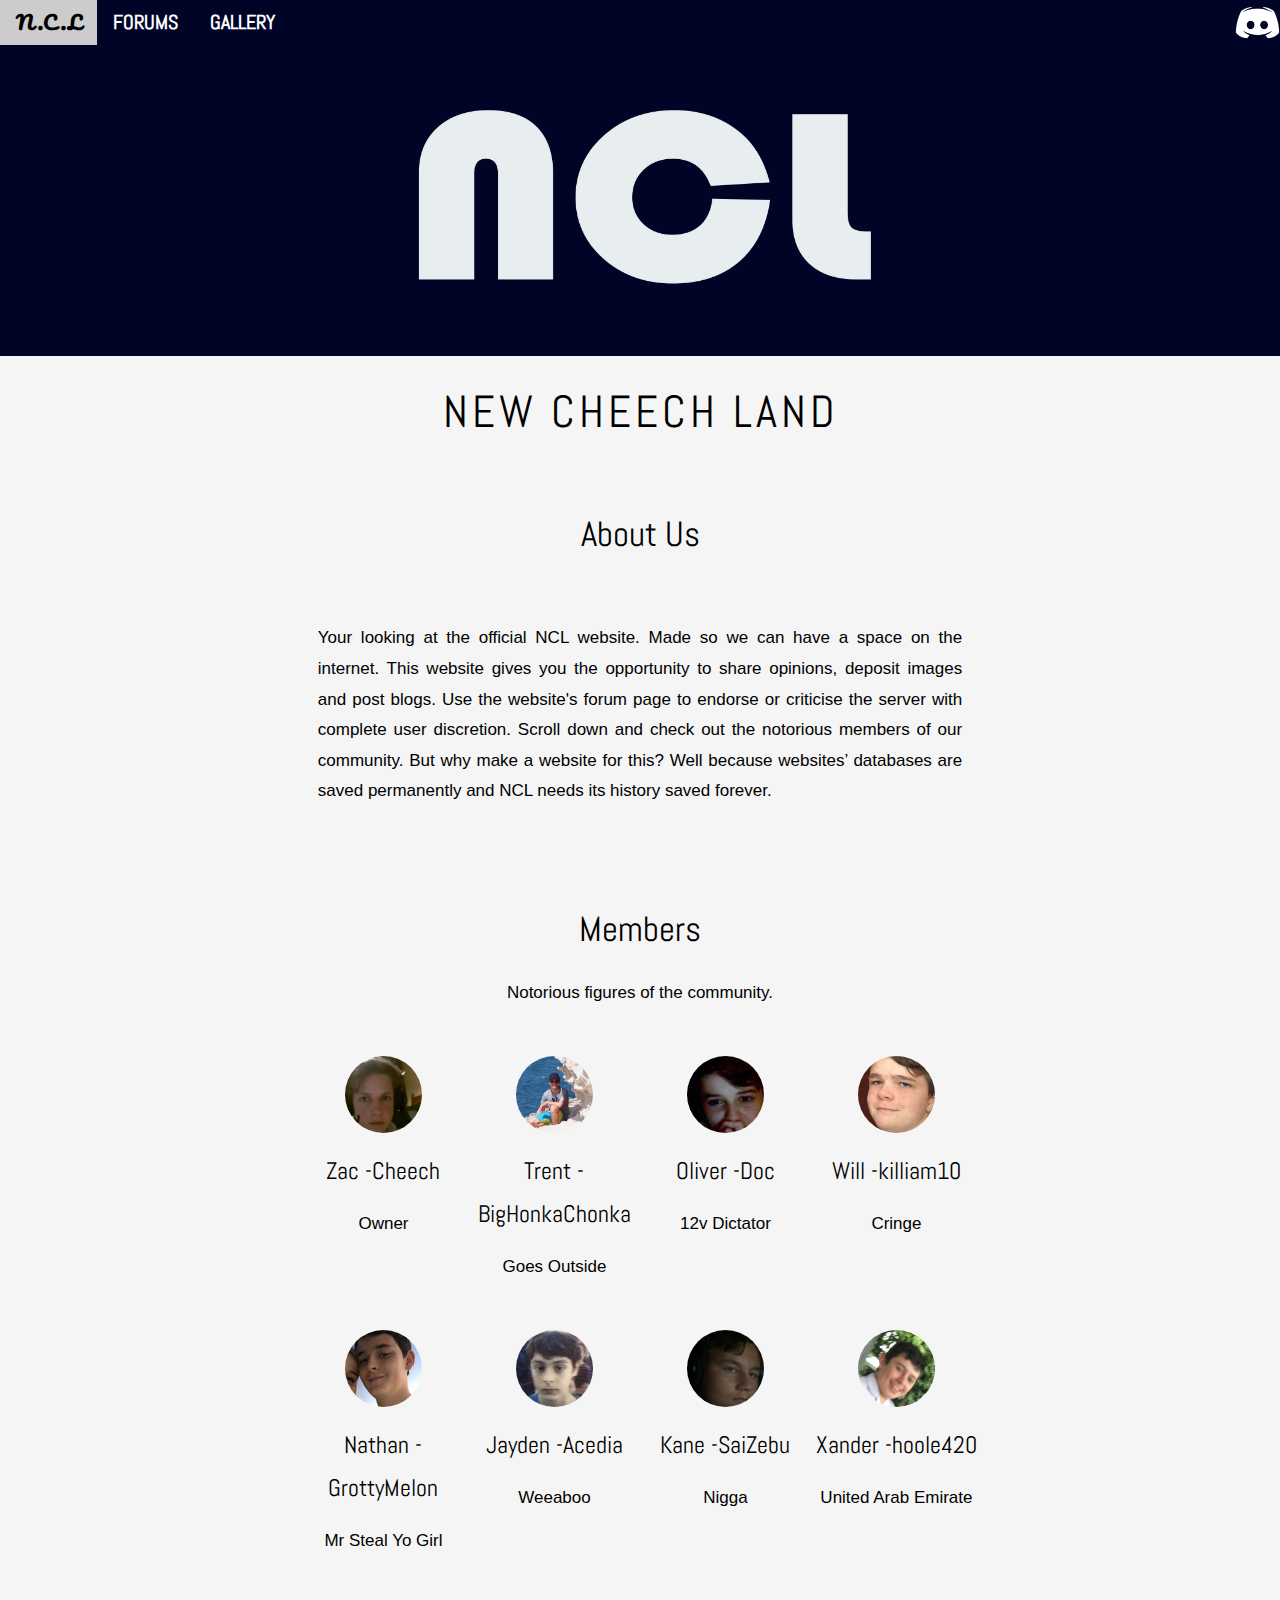
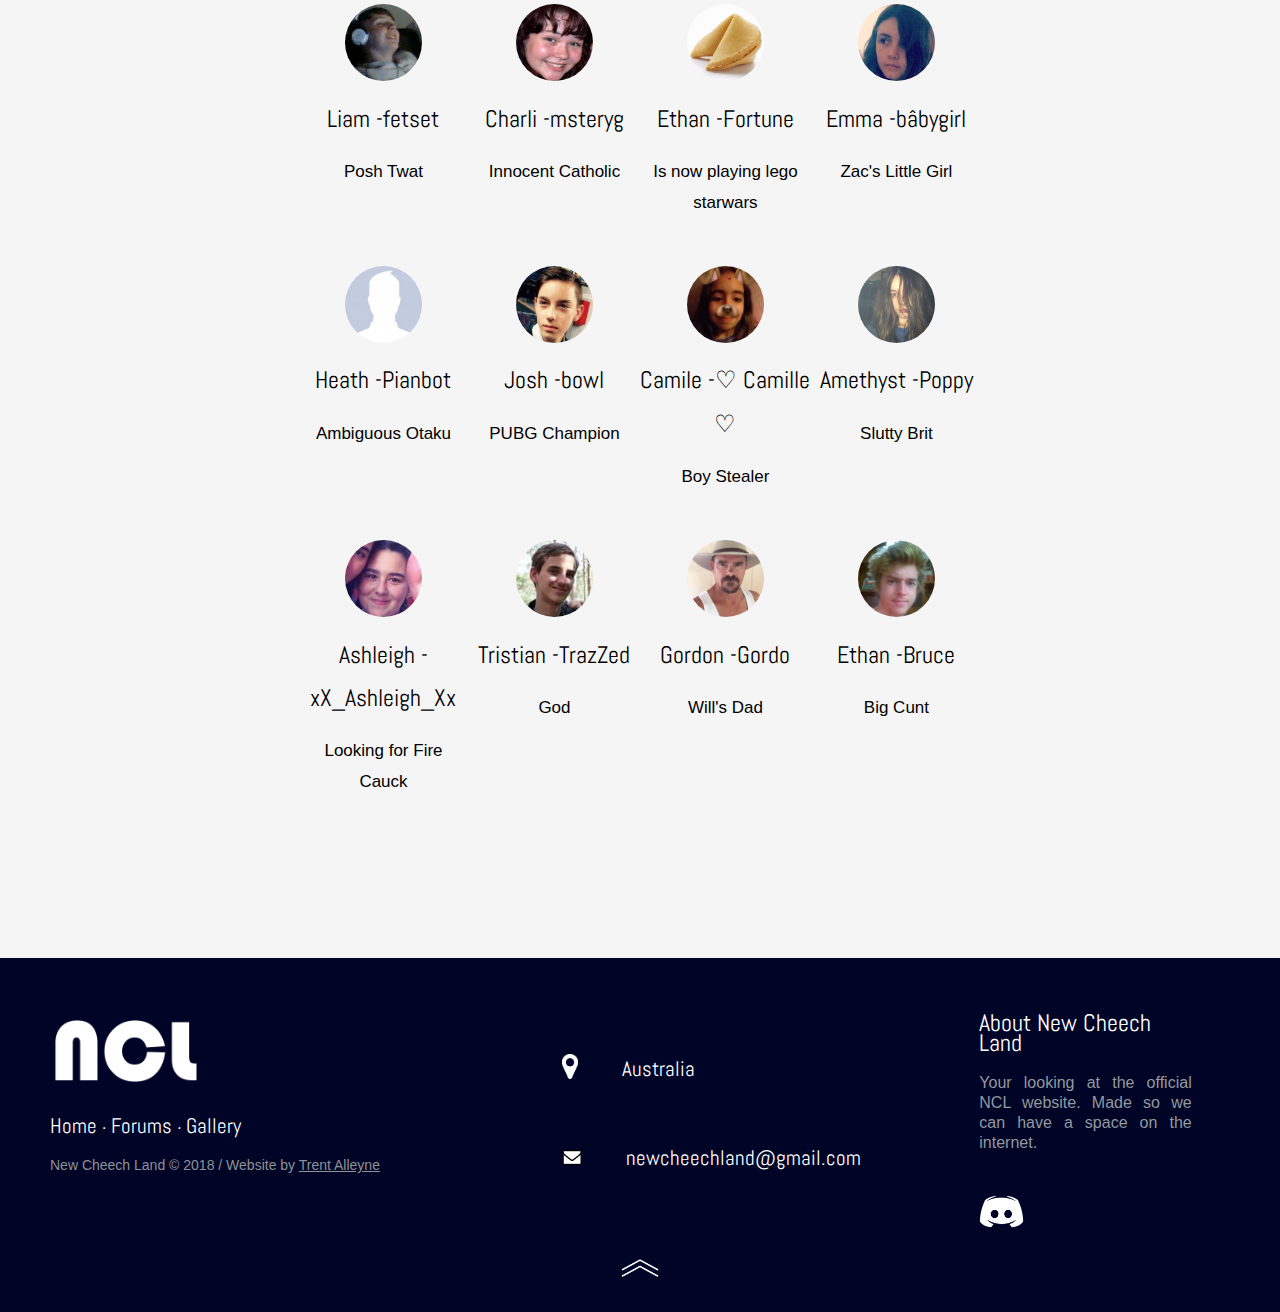
<file: index.html>
<!DOCTYPE html>
<html>

<head>
	<title>New Cheech Land</title>
	<link rel="icon" href="pics/icon2.png"

	<meta name="viewport" content="width=device-width, initial-scale=1">
	<meta charset="UTF-8">
	<link rel="stylesheet" href="css/style.css">
	<script src="http://code.jquery.com/jquery-3.2.1.min.js"></script>
	<link href="https://fonts.googleapis.com/css?family=Pacifico|Abel" rel="stylesheet">

	<!-- footer -->

		<meta charset="utf-8">
		<meta http-equiv="X-UA-Compatible" content="IE=edge">
		<meta name="viewport" content="width=device-width, initial-scale=1">
		<meta name="keywords" content="footer, address, phone, icons" />
		<link rel="stylesheet" href="css/footer-distributed-with-address-and-phones.css">
		<link rel="stylesheet" href="http://maxcdn.bootstrapcdn.com/font-awesome/4.2.0/css/font-awesome.min.css">
		<link href="http://fonts.googleapis.com/css?family=Cookie" rel="stylesheet" type="text/css">
	
	
	<body id="Home">
</head>

<div id="top">
    <div id="header">


<!-- Navbar -->
<div class="w3-top">
 <div class="w3-bar w3-theme-d3 w3-left-align">
 <span style="color:#000427;float:right;">
  <a class= a href = "https://discord.gg/Q2KUEzN" target=_blank title="Discord"><img src="pics/discord.png" alt="facebook" style="width:45px;height:45px;"i class="w3-hover-grey"</a>
  </span>
  <a class="w3-black w3-bar-item w3-button w3-hide-medium w3-hide-large w3-right w3-hover-grey w3-theme-d2" href="javascript:void(0);" onclick="openNav()"><img src="pics/bars.png" alt="pin" style="width:29px;height:29px;"i class=""</a></i></a>
  <a href="index.html" class="w3-bar-item w3-button w3-black"><b style="font-size:130%; font-family:'Pacifico', cursive;">N.C.L</b></a>
  <a href="forums.html" class="w3-bar-item w3-button w3-hide-small w3-animate-fadeing w3-hover-grey"><b style="font-size:130%;font-family: 'Abel', sans-serif;">FORUMS</a>
  <a href="gallery.html" class="w3-bar-item w3-button w3-hide-small w3-hover-grey">GALLERY</a>
     
 </div>
 </div>
 
  <!-- Navbar on small screens -->
  <div id="navDemo" class="w3-sidebar opac3 w3-bar-block w3-black w3-card-2 w3-animate-left w3-hide-medium w3-hide-large" style="display:none" id="mySidebar">
  	<a href="index.html" class="w3-bar-item w3-button">HOME</a>
    <a href="forums.html" class="w3-bar-item w3-button">FORUMS</a>
    <a href="gallery.html" class="w3-bar-item w3-button">GALLERY</a>
     </b>
     </div>
</div>

<!-- end of navbar -->

<!-- Image Header -->
<div class="container w3-animate-opacity">
	<br>
	<img src="pics/Banner.jpg" alt="banner">
</div>
</div>

<!-- Body -->
    <h1 class="w3-wide">NEW CHEECH LAND</h1>
	<br>
	<h2>About Us</h2>
	<br>
	<div class="w3-container w3-cell">
    <iframe width="250" height="950" allowtransparency="true" frameborder="0"></iframe>
	</div>
	
	<div class="w3-containe w3-cell">
		<p style="text-align:justify">Your looking at the official NCL website. Made so we can have a space on the internet. This website gives you the opportunity to share opinions, deposit images and post blogs. Use the website's forum page to endorse or criticise the server with complete user discretion. Scroll down and check out the notorious members of our community. But why make a website for this? Well because websites’ databases are saved permanently and NCL needs its history saved forever. </p>
			<!-- Members Container -->
<div class="w3-container w3-padding-64 w3-center" id="Members">
<h2>Members</h2>
<p>Notorious figures of the community.</p>

<div class="w3-row"><br>

<div class="w3-quarter">
  <img src="pics/Members/cheech.jpg" alt="Cheech" style="width:45%" class="w3-circle w3-hover-opacity">
  <h3>Zac -Cheech</h3>
  <p>Owner</p>
</div>

<div class="w3-quarter">
  <img src="pics/Members/trent.png" alt="Trent" style="width:45%" class="w3-circle w3-hover-opacity">
  <h3>Trent -BigHonkaChonka</h3>
  <p>Goes Outside</p>
</div>

<div class="w3-quarter">
  <img src="pics/Members/ollo.jpg" alt="Ollie" style="width:45%" class="w3-circle w3-hover-opacity">
  <h3>Oliver -Doc</h3>
  <p>12v Dictator</p>
</div>

<div class="w3-quarter">
  <img src="pics/Members/will.png" alt="Will" style="width:45%" class="w3-circle w3-hover-opacity">
  <h3>Will -killiam10</h3>
  <p>Cringe</p>
</div>

</div>
<div class="w3-row"><br>

<div class="w3-quarter">
  <img src="pics/Members/nate.jpg" alt="Nate" style="width:45%" class="w3-circle w3-hover-opacity">
  <h3>Nathan -GrottyMelon</h3>
  <p>Mr Steal Yo Girl</p>
</div>

<div class="w3-quarter">
  <img src="pics/Members/jayden.jpg" alt="Jayden" style="width:45%" class="w3-circle w3-hover-opacity">
  <h3>Jayden -Acedia</h3>
  <p>Weeaboo</p>
</div>

<div class="w3-quarter">
  <img src="pics/Members/kane.png" alt="Kane" style="width:45%" class="w3-circle w3-hover-opacity">
  <h3>Kane -SaiZebu</h3>
  <p>Nigga</p>
</div>

<div class="w3-quarter">
  <img src="pics/Members/xander.png" alt="Xander" style="width:45%" class="w3-circle w3-hover-opacity">
  <h3>Xander -hoole420</h3>
  <p>United Arab Emirate</p>
</div>

</div>

<div class="w3-row"><br>

<div class="w3-quarter">
  <img src="pics/Members/liam.png" alt="Liam" style="width:45%" class="w3-circle w3-hover-opacity">
  <h3>Liam -fetset</h3>
  <p>Posh Twat</p>
</div>

<div class="w3-quarter">
  <img src="pics/Members/charli.jpg" alt="Charli" style="width:45%" class="w3-circle w3-hover-opacity">
  <h3>Charli -msteryg</h3>
  <p>Innocent Catholic</p>
</div>

<div class="w3-quarter">
  <img src="pics/Members/ethan.png" alt="Ethan" style="width:45%" class="w3-circle w3-hover-opacity">
  <h3>Ethan -Fortune</h3>
  <p>Is now playing lego starwars</p>
</div>

<div class="w3-quarter">
  <img src="pics/Members/emily.jpg" alt="Emily" style="width:45%" class="w3-circle w3-hover-opacity">
  <h3>Emma -bâbygirl</h3>
  <p>Zac's Little Girl</p>
</div>

</div>

<div class="w3-row"><br>

<div class="w3-quarter">
  <img src="pics/Members/hea.jpg" alt="Heath" style="width:45%" class="w3-circle w3-hover-opacity">
  <h3>Heath -Pianbot</h3>
  <p>Ambiguous Otaku</p>
</div>

<div class="w3-quarter">
  <img src="pics/Members/bowl.jpg" alt="Bowl" style="width:45%" class="w3-circle w3-hover-opacity">
  <h3>Josh -bowl</h3>
  <p>PUBG Champion</p>
</div>

<div class="w3-quarter">
  <img src="pics/Members/camile.jpg" alt="Camile" style="width:45%" class="w3-circle w3-hover-opacity">
  <h3>Camile -♡ Camille ♡</h3>
  <p>Boy Stealer</p>
</div>

<div class="w3-quarter">
  <img src="pics/Members/poppy.png" alt="Poppy" style="width:45%" class="w3-circle w3-hover-opacity">
  <h3>Amethyst -Poppy</h3>
  <p>Slutty Brit</p>
</div>

</div>
<div class="w3-row"><br>

<div class="w3-quarter">
  <img src="pics/Members/ashleigh.jpg" alt="Ashleigh" style="width:45%" class="w3-circle w3-hover-opacity">
  <h3>Ashleigh -xX_Ashleigh_Xx</h3>
  <p>Looking for Fire Cauck</p>
</div>

<div class="w3-quarter">
  <img src="pics/Members/tristian.jpg" alt="Tristian" style="width:45%" class="w3-circle w3-hover-opacity">
  <h3>Tristian -TrazZed</h3>
  <p>God</p>
</div>

<div class="w3-quarter">
  <img src="pics/Members/gordon.jpg" alt="Gordon" style="width:45%" class="w3-circle w3-hover-opacity">
  <h3>Gordon -Gordo</h3>
  <p>Will's Dad</p>
</div>

<div class="w3-quarter">
  <img src="pics/Members/bruce.jpg" alt="Bruce" style="width:45%" class="w3-circle w3-hover-opacity">
  <h3>Ethan -Bruce</h3>
  <p>Big Cunt</p>
</div>

</div>
</div>
	</div>

	<div class="w3-container w3-cell">
    <iframe src="https://discordapp.com/widget?id=285260431176630284&theme=dark" width="250" height="1300" allowtransparency="true" frameborder="0"></iframe>
	</div>


<!-- Footer -->

		<footer class="footer-distributed">

			<div class="footer-left">

				<img src="pics/logowhite.png" alt="logo" style="width:30%;height:30%;"i class=""</a>

				<p class="footer-links">
					<a style="font-size:130%;font-family: 'Abel', sans-serif;" href="Index.html">Home</a>
					·
					<a style="font-size:130%;font-family: 'Abel', sans-serif;" href="forums.html">Forums</a>
					·
					<a style="font-size:130%;font-family: 'Abel', sans-serif;" href="gallery.html">Gallery</a>
                    </p>

				<p class="footer-company-name">New Cheech Land &copy; 2018 / Website by <a target="_blank" href="https://www.instagram.com/trent_alleyne/"> Trent Alleyne</a></p>
			</div>

			<div class="footer-center">

					<br>
					<br>	
				<div>
					<img src="pics/pin.png" alt="pin" style="width:16px;height:25px;"i class=""</a>
					<p><span style="font-family: 'Abel', sans-serif;font-size:130%;">&nbsp;&nbsp;&nbsp;&nbsp;&nbsp;&nbsp;&nbsp; Australia</p>
				</div>
		<br>
        <br>
        <br>
		<div>
					<img src="pics/envelope.png" alt="pin" style="width:20px;height:20px;"i class=""</a>
					<p style="font-family: 'Abel', sans-serif;font-size:130%;">&nbsp;&nbsp;&nbsp;&nbsp;&nbsp;&nbsp;&nbsp;&nbsp;<a href="mailto:ricardo@rawfit.com.au">newcheechland@gmail.com</a></p>
				</div>
				
		
                
			</div>

			<div class="footer-right">

				<p style="font-size:100%"class="footer-company-about">
					<span style="text-align:left;font-size:150%;font-family: 'Abel', sans-serif;">About New Cheech Land</span>
					Your looking at the official NCL website. Made so we can have a space on the internet.
				</p>

				<br>
				<br>
				
				<a class= a href = "https://discord.gg/Q2KUEzN" target=_blank title="Discord"><img src="pics/discord.png" alt="facebook" style="width:45px;height:45px;"i class="w3-hover-grey"</a>

			</div>
            
            <center><p id="back-top"><a href="#top"><img src="pics/up1.png"alt="backtotop" style="width:38px;height:38px;"i</a></p></center>

		</footer>

<script type="text/javascript">
    // Assuming jQuery.noConflict(); has been called
    jQuery(function () {
                jQuery('#back-top a').click(function () {
                    jQuery('body,html').animate({
                        scrollTop : 0
                    }, 900);
                    return false;
                });
    });
    
// Script for side navigation
function w3_open() {
    var x = document.getElementById("mySidebar");
    x.style.width = "300px";
    x.style.paddingTop = "10%";
    x.style.display = "block";
}
// Close side navigation
function w3_close() {
    document.getElementById("mySidebar").style.display = "none";
}
// Used to toggle the menu on smaller screens when clicking on the menu button
function openNav() {
    var x = document.getElementById("navDemo");
    if (x.className.indexOf("w3-show") == -1) {
        x.className += " w3-show";
    } else { 
        x.className = x.className.replace(" w3-show", "");
    }
}
</script>
</body>
</html>
</file>
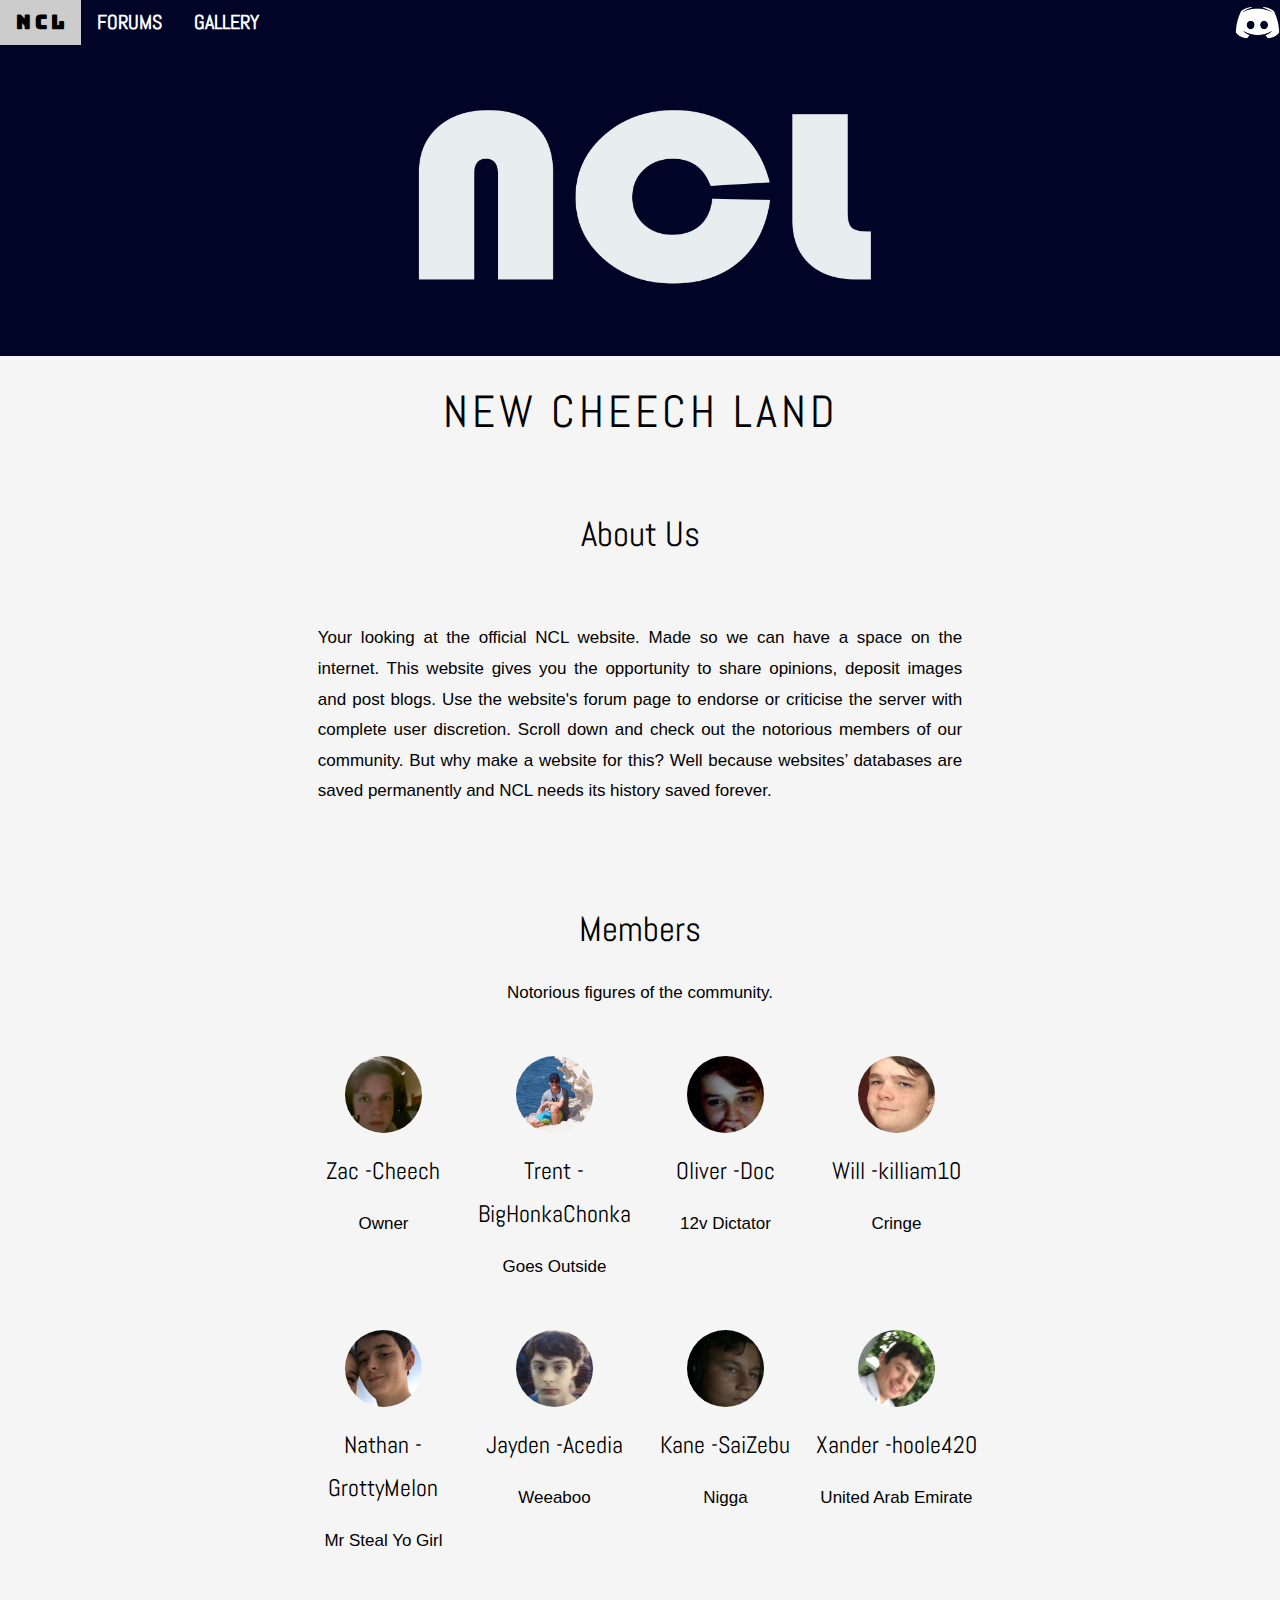
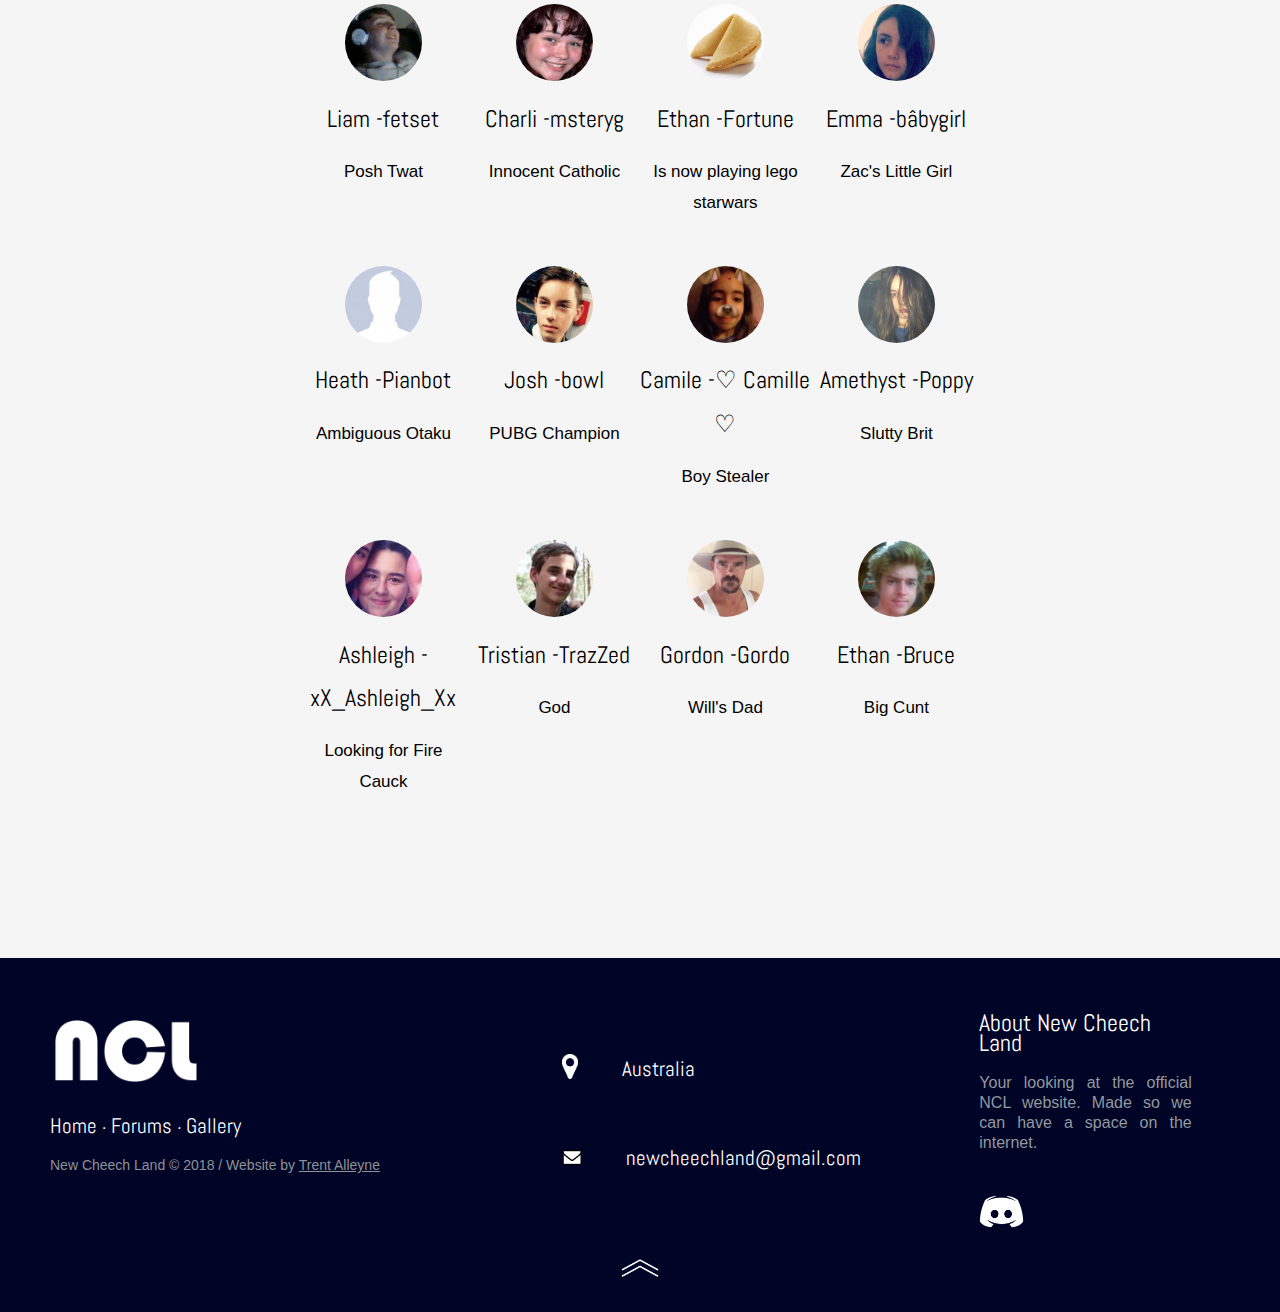
<file: amethyst.html>
<!DOCTYPE html>
<html>

<head>
	<title>New Cheech Land</title>
	<link rel="icon" href="pics/icon2.png"

	<meta name="viewport" content="width=device-width, initial-scale=1">
	<meta charset="UTF-8">
	<link rel="stylesheet" href="css/style.css">
	<script src="http://code.jquery.com/jquery-3.2.1.min.js"></script>
	<link href="https://fonts.googleapis.com/css?family=Pacifico|Abel" rel="stylesheet">
	<link href="https://fonts.googleapis.com/css?family=Bungee" rel="stylesheet">

	<!-- footer -->

		<meta charset="utf-8">
		<meta http-equiv="X-UA-Compatible" content="IE=edge">
		<meta name="viewport" content="width=device-width, initial-scale=1">
		<meta name="keywords" content="footer, address, phone, icons" />
		<link rel="stylesheet" href="css/footer-distributed-with-address-and-phones.css">
		<link rel="stylesheet" href="http://maxcdn.bootstrapcdn.com/font-awesome/4.2.0/css/font-awesome.min.css">
		<link href="http://fonts.googleapis.com/css?family=Cookie" rel="stylesheet" type="text/css">
	
	
	<body id="Home">
</head>

<div id="top">
    <div id="header">


<!-- Navbar -->
<div class="w3-top">
 <div class="w3-bar w3-theme-d3 w3-left-align">
 <span style="color:#000427;float:right;">
  <a class= a href = "https://discord.gg/Q2KUEzN" target=_blank title="Discord"><img src="pics/discord.png" alt="facebook" style="width:45px;height:45px;"i class="w3-hover-grey"</a>
  </span>
  <a class="w3-black w3-bar-item w3-button w3-hide-medium w3-hide-large w3-right w3-hover-grey w3-theme-d2" href="javascript:void(0);" onclick="openNav()"><img src="pics/bars.png" alt="pin" style="width:29px;height:29px;"i class=""</a></i></a>
  <a href="index.html" class="w3-bar-item w3-button w3-black"><b style="font-size:130%; font-family: 'Bungee', cursive;">N C L</b></a>
  <a href="forums.html" class="w3-bar-item w3-button w3-hide-small w3-animate-fadeing w3-hover-grey"><b style="font-size:130%;font-family: 'Abel', sans-serif;">FORUMS</a>
  <a href="gallery.html" class="w3-bar-item w3-button w3-hide-small w3-hover-grey">GALLERY</a>
     
 </div>
 </div>
 
  <!-- Navbar on small screens -->
  <div id="navDemo" class="w3-sidebar opac3 w3-bar-block w3-black w3-card-2 w3-animate-left w3-hide-medium w3-hide-large" style="display:none" id="mySidebar">
  	<a href="index.html" class="w3-bar-item w3-button">HOME</a>
    <a href="forums.html" class="w3-bar-item w3-button">FORUMS</a>
    <a href="gallery.html" class="w3-bar-item w3-button">GALLERY</a>
     </b>
     </div>
</div>

<!-- end of navbar -->

<!-- Image Header -->
<div class="container w3-animate-opacity">
	<br>
	<img src="pics/Banner.jpg" alt="banner">
</div>
</div>

<!-- Body -->
    <h1 class="w3-wide">NEW CHEECH LAND</h1>
	<br>
	<h2>About Us</h2>
	<br>
	<div class="w3-container w3-cell">
    <iframe width="250" height="950" allowtransparency="true" frameborder="0"></iframe>
	</div>
	
	<div class="w3-containe w3-cell">
		<p style="text-align:justify">Your looking at the official NCL website. Made so we can have a space on the internet. This website gives you the opportunity to share opinions, deposit images and post blogs. Use the website's forum page to endorse or criticise the server with complete user discretion. Scroll down and check out the notorious members of our community. But why make a website for this? Well because websites’ databases are saved permanently and NCL needs its history saved forever. </p>
			<!-- Members Container -->
<div class="w3-container w3-padding-64 w3-center" id="Members">
<h2>Members</h2>
<p>Notorious figures of the community.</p>

<div class="w3-row"><br>

<div class="w3-quarter">
  <a href="cheech.html"> <img src="pics/Members/cheech.jpg" alt="Cheech" style="width:45%" class="w3-circle w3-hover-opacity"></a>
  <h3>Zac -Cheech</h3>
  <p>Owner</p>
</div>

<div class="w3-quarter">
  <a href="trent.html"> <img src="pics/Members/trent.png" alt="Trent" style="width:45%" class="w3-circle w3-hover-opacity"> </a>
  <h3>Trent -BigHonkaChonka</h3>
  <p>Goes Outside</p>
</div>

<div class="w3-quarter">
  <a href="ollie.html"> <img src="pics/Members/ollo.jpg" alt="Ollie" style="width:45%" class="w3-circle w3-hover-opacity"></a>
  <h3>Oliver -Doc</h3>
  <p>12v Dictator</p>
</div>

<div class="w3-quarter">
  <a href="will.html"> <img src="pics/Members/will.png" alt="Will" style="width:45%" class="w3-circle w3-hover-opacity"></a>
  <h3>Will -killiam10</h3>
  <p>Cringe</p>
</div>

</div>
<div class="w3-row"><br>

<div class="w3-quarter">
  <a href="nate.html"> <img src="pics/Members/nate.jpg" alt="Nate" style="width:45%" class="w3-circle w3-hover-opacity"></a>
  <h3>Nathan -GrottyMelon</h3>
  <p>Mr Steal Yo Girl</p>
</div>

<div class="w3-quarter">
  <a href="jayden.html"> <img src="pics/Members/jayden.jpg" alt="Jayden" style="width:45%" class="w3-circle w3-hover-opacity"></a>
  <h3>Jayden -Acedia</h3>
  <p>Weeaboo</p>
</div>

<div class="w3-quarter">
  <a href="kane.html"> <img src="pics/Members/kane.png" alt="Kane" style="width:45%" class="w3-circle w3-hover-opacity"></a>
  <h3>Kane -SaiZebu</h3>
  <p>Nigga</p>
</div>

<div class="w3-quarter">
  <a href="xander.html"> <img src="pics/Members/xander.png" alt="Xander" style="width:45%" class="w3-circle w3-hover-opacity"></a>
  <h3>Xander -hoole420</h3>
  <p>United Arab Emirate</p>
</div>

</div>

<div class="w3-row"><br>

<div class="w3-quarter">
  <a href="liam.html"> <img src="pics/Members/liam.png" alt="Liam" style="width:45%" class="w3-circle w3-hover-opacity"></a>
  <h3>Liam -fetset</h3>
  <p>Posh Twat</p>
</div>

<div class="w3-quarter">
  <a href="charlie.html"> <img src="pics/Members/charli.jpg" alt="Charli" style="width:45%" class="w3-circle w3-hover-opacity"></a>
  <h3>Charli -msteryg</h3>
  <p>Innocent Catholic</p>
</div>

<div class="w3-quarter">
  <a href="ethan.html"> <img src="pics/Members/ethan.png" alt="Ethan" style="width:45%" class="w3-circle w3-hover-opacity"></a>
  <h3>Ethan -Fortune</h3>
  <p>Is now playing lego starwars</p>
</div>

<div class="w3-quarter">
  <a href="emma.html"> <img src="pics/Members/emily.jpg" alt="Emily" style="width:45%" class="w3-circle w3-hover-opacity"></a>
  <h3>Emma -bâbygirl</h3>
  <p>Zac's Little Girl</p>
</div>

</div>

<div class="w3-row"><br>

<div class="w3-quarter">
  <a href="heath.html"> <img src="pics/Members/hea.jpg" alt="Heath" style="width:45%" class="w3-circle w3-hover-opacity"></a>
  <h3>Heath -Pianbot</h3>
  <p>Ambiguous Otaku</p>
</div>

<div class="w3-quarter">
  <a href="josh.html"> <img src="pics/Members/bowl.jpg" alt="Bowl" style="width:45%" class="w3-circle w3-hover-opacity"></a>
  <h3>Josh -bowl</h3>
  <p>PUBG Champion</p>
</div>

<div class="w3-quarter">
  <a href="camille.html"> <img src="pics/Members/camile.jpg" alt="Camile" style="width:45%" class="w3-circle w3-hover-opacity"></a>
  <h3>Camile -♡ Camille ♡</h3>
  <p>Boy Stealer</p>
</div>

<div class="w3-quarter">
  <a href="poppy.html"> <img src="pics/Members/poppy.png" alt="Poppy" style="width:45%" class="w3-circle w3-hover-opacity"></a>
  <h3>Amethyst -Poppy</h3>
  <p>Slutty Brit</p>
</div>

</div>
<div class="w3-row"><br>

<div class="w3-quarter">
  <a href="ashleigh.html"><img src="pics/Members/ashleigh.jpg" alt="Ashleigh" style="width:45%" class="w3-circle w3-hover-opacity"></a>
  <h3>Ashleigh -xX_Ashleigh_Xx</h3>
  <p>Looking for Fire Cauck</p>
</div>

<div class="w3-quarter">
  <a href="tristian.html"><img src="pics/Members/tristian.jpg" alt="Tristian" style="width:45%" class="w3-circle w3-hover-opacity"></a>
  <h3>Tristian -TrazZed</h3>
  <p>God</p>
</div>

<div class="w3-quarter">
  <a href="gordon.html"> <img src="pics/Members/gordon.jpg" alt="Gordon" style="width:45%" class="w3-circle w3-hover-opacity"></a>
  <h3>Gordon -Gordo</h3>
  <p>Will's Dad</p>
</div>

<div class="w3-quarter">
  <a href="ethanb.html"> <img src="pics/Members/bruce.jpg" alt="Bruce" style="width:45%" class="w3-circle w3-hover-opacity"></a>
  <h3>Ethan -Bruce</h3>
  <p>Big Cunt</p>
</div>

</div>
</div>
	</div>

	<div class="w3-container w3-cell">
    <iframe src="https://discordapp.com/widget?id=285260431176630284&theme=dark" width="250" height="1300" allowtransparency="true" frameborder="0"></iframe>
	</div>


<!-- Footer -->

		<footer class="footer-distributed">

			<div class="footer-left">

				<img src="pics/logowhite.png" alt="logo" style="width:30%;height:30%;"i class=""</a>

				<p class="footer-links">
					<a style="font-size:130%;font-family: 'Abel', sans-serif;" href="Index.html">Home</a>
					·
					<a style="font-size:130%;font-family: 'Abel', sans-serif;" href="forums.html">Forums</a>
					·
					<a style="font-size:130%;font-family: 'Abel', sans-serif;" href="gallery.html">Gallery</a>
                    </p>

				<p class="footer-company-name">New Cheech Land &copy; 2018 / Website by <a target="_blank" href="https://www.instagram.com/trent_alleyne/"> Trent Alleyne</a></p>
			</div>

			<div class="footer-center">

					<br>
					<br>	
				<div>
					<img src="pics/pin.png" alt="pin" style="width:16px;height:25px;"i class=""</a>
					<p><span style="font-family: 'Abel', sans-serif;font-size:130%;">&nbsp;&nbsp;&nbsp;&nbsp;&nbsp;&nbsp;&nbsp; Australia</p>
				</div>
		<br>
        <br>
        <br>
		<div>
					<img src="pics/envelope.png" alt="pin" style="width:20px;height:20px;"i class=""</a>
					<p style="font-family: 'Abel', sans-serif;font-size:130%;">&nbsp;&nbsp;&nbsp;&nbsp;&nbsp;&nbsp;&nbsp;&nbsp;<a href="mailto:ricardo@rawfit.com.au">newcheechland@gmail.com</a></p>
				</div>
				
		
                
			</div>

			<div class="footer-right">

				<p style="font-size:100%"class="footer-company-about">
					<span style="text-align:left;font-size:150%;font-family: 'Abel', sans-serif;">About New Cheech Land</span>
					Your looking at the official NCL website. Made so we can have a space on the internet.
				</p>

				<br>
				<br>
				
				<a class= a href = "https://discord.gg/Q2KUEzN" target=_blank title="Discord"><img src="pics/discord.png" alt="facebook" style="width:45px;height:45px;"i class="w3-hover-grey"</a>

			</div>
            
            <center><p id="back-top"><a href="#top"><img src="pics/up1.png"alt="backtotop" style="width:38px;height:38px;"i</a></p></center>

		</footer>

<script type="text/javascript">
    // Assuming jQuery.noConflict(); has been called
    jQuery(function () {
                jQuery('#back-top a').click(function () {
                    jQuery('body,html').animate({
                        scrollTop : 0
                    }, 900);
                    return false;
                });
    });
    
// Script for side navigation
function w3_open() {
    var x = document.getElementById("mySidebar");
    x.style.width = "300px";
    x.style.paddingTop = "10%";
    x.style.display = "block";
}
// Close side navigation
function w3_close() {
    document.getElementById("mySidebar").style.display = "none";
}
// Used to toggle the menu on smaller screens when clicking on the menu button
function openNav() {
    var x = document.getElementById("navDemo");
    if (x.className.indexOf("w3-show") == -1) {
        x.className += " w3-show";
    } else { 
        x.className = x.className.replace(" w3-show", "");
    }
}
</script>
</body>
</html>
</file>
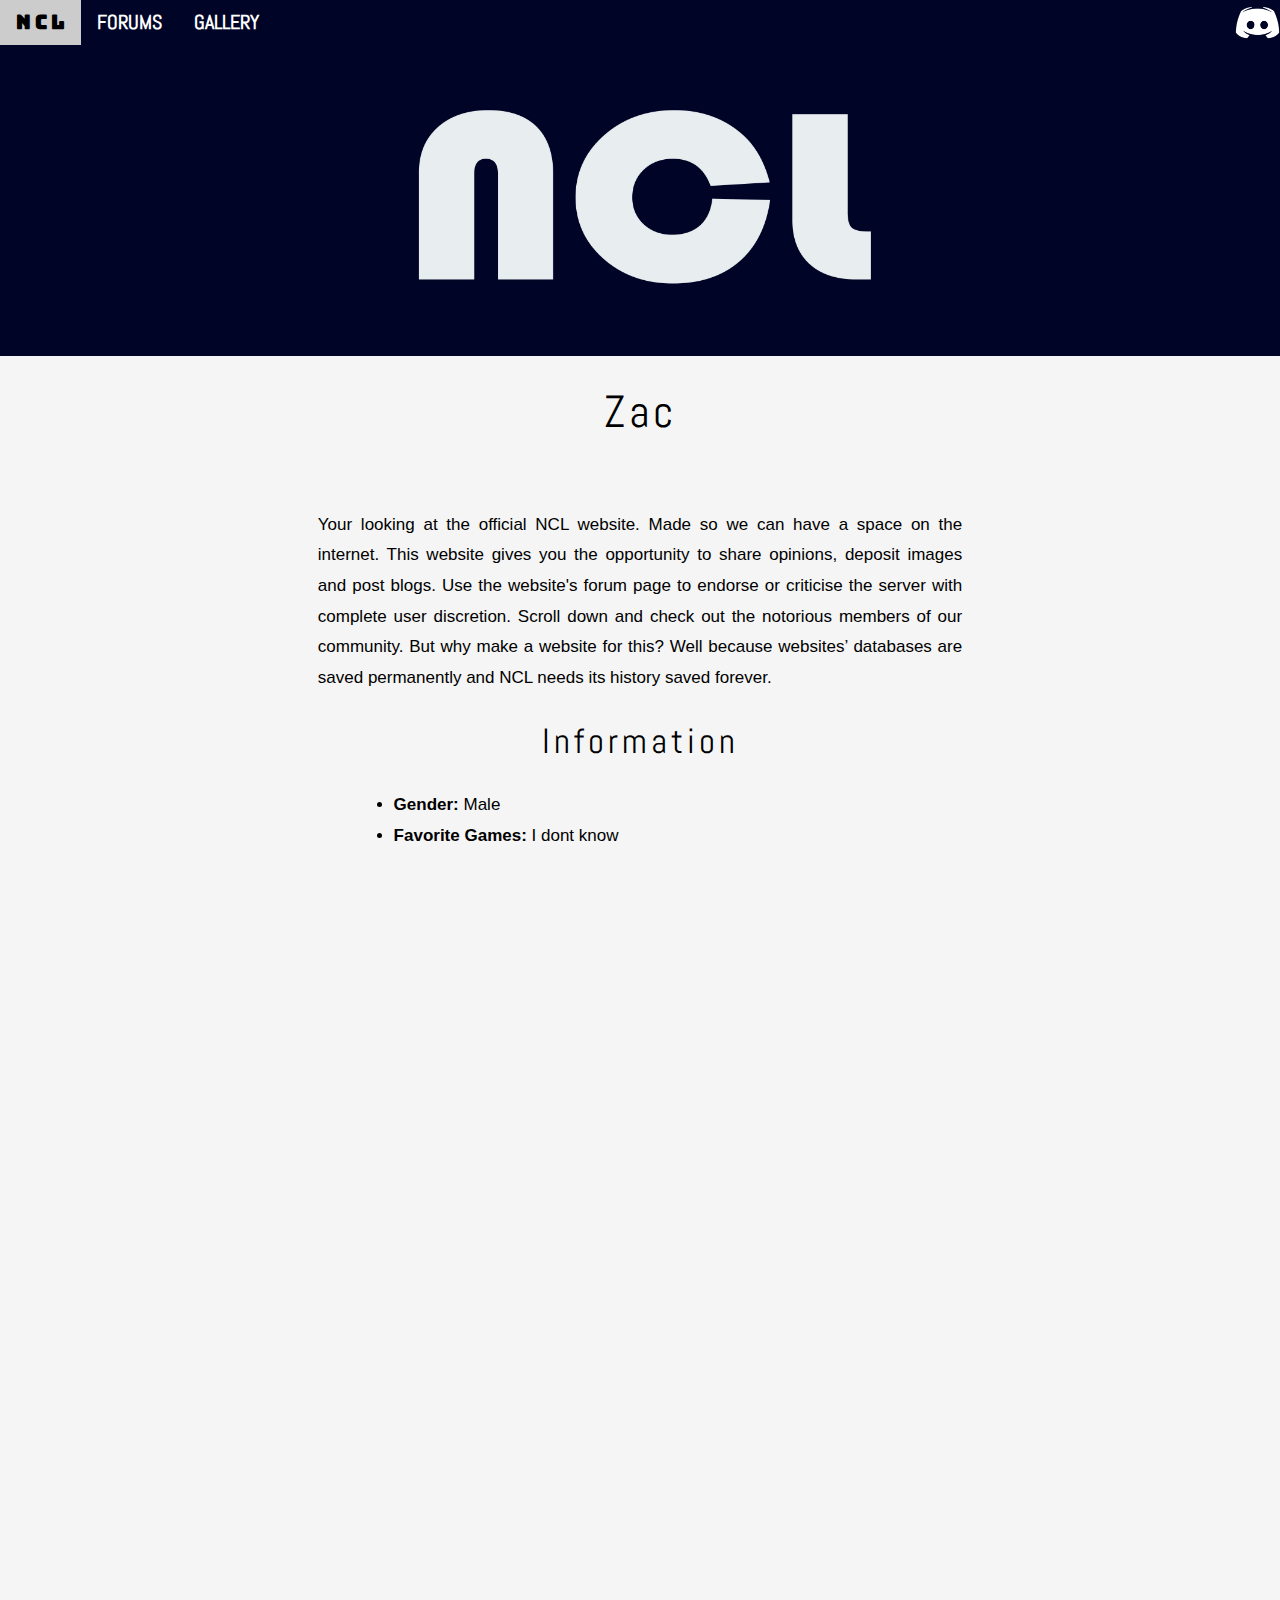
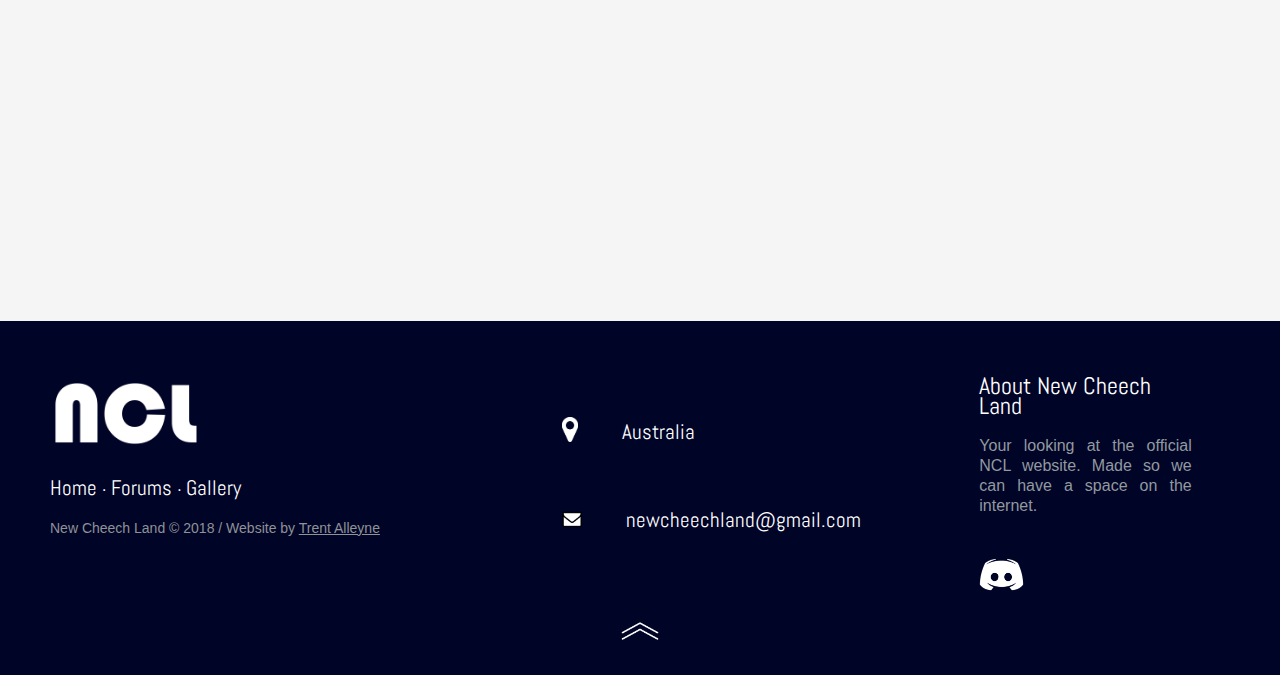
<file: cheech.html>
<!DOCTYPE html>
<html>

<head>
	<title>New Cheech Land</title>
	<link rel="icon" href="pics/icon2.png"

	<meta name="viewport" content="width=device-width, initial-scale=1">
	<meta charset="UTF-8">
	<link rel="stylesheet" href="css/style.css">
	<script src="http://code.jquery.com/jquery-3.2.1.min.js"></script>
	<link href="https://fonts.googleapis.com/css?family=Pacifico|Abel" rel="stylesheet">
	<link href="https://fonts.googleapis.com/css?family=Bungee" rel="stylesheet">

	<!-- footer -->

		<meta charset="utf-8">
		<meta http-equiv="X-UA-Compatible" content="IE=edge">
		<meta name="viewport" content="width=device-width, initial-scale=1">
		<meta name="keywords" content="footer, address, phone, icons" />
		<link rel="stylesheet" href="css/footer-distributed-with-address-and-phones.css">
		<link rel="stylesheet" href="http://maxcdn.bootstrapcdn.com/font-awesome/4.2.0/css/font-awesome.min.css">
		<link href="http://fonts.googleapis.com/css?family=Cookie" rel="stylesheet" type="text/css">
	
	
	<body id="Home">
</head>

<div id="top">
    <div id="header">


<!-- Navbar -->
<div class="w3-top">
 <div class="w3-bar w3-theme-d3 w3-left-align">
 <span style="color:#000427;float:right;">
  <a class= a href = "https://discord.gg/Q2KUEzN" target=_blank title="Discord"><img src="pics/discord.png" alt="facebook" style="width:45px;height:45px;"i class="w3-hover-grey"</a>
  </span>
  <a class="w3-black w3-bar-item w3-button w3-hide-medium w3-hide-large w3-right w3-hover-grey w3-theme-d2" href="javascript:void(0);" onclick="openNav()"><img src="pics/bars.png" alt="pin" style="width:29px;height:29px;"i class=""</a></i></a>
  <a href="index.html" class="w3-bar-item w3-button w3-black"><b style="font-size:130%; font-family: 'Bungee', cursive;">N C L</b></a>
  <a href="forums.html" class="w3-bar-item w3-button w3-hide-small w3-animate-fadeing w3-hover-grey"><b style="font-size:130%;font-family: 'Abel', sans-serif;">FORUMS</a>
  <a href="gallery.html" class="w3-bar-item w3-button w3-hide-small w3-hover-grey">GALLERY</a>
     
 </div>
 </div>
 
  <!-- Navbar on small screens -->
  <div id="navDemo" class="w3-sidebar opac3 w3-bar-block w3-black w3-card-2 w3-animate-left w3-hide-medium w3-hide-large" style="display:none" id="mySidebar">
  	<a href="index.html" class="w3-bar-item w3-button">HOME</a>
    <a href="forums.html" class="w3-bar-item w3-button">FORUMS</a>
    <a href="gallery.html" class="w3-bar-item w3-button">GALLERY</a>
     </b>
     </div>
</div>

<!-- end of navbar -->

<!-- Image Header -->
<div class="container w3-animate-opacity">
	<br>
	<img src="pics/Banner.jpg" alt="banner">
</div>
</div>

<!-- Body -->
    <h1 class="w3-wide">Zac</h1>
	<br>
	<div class="w3-container w3-cell">
    <iframe width="250" height="950" allowtransparency="true" frameborder="0"></iframe>
	</div>
	
	<div class="w3-containe w3-cell">
		<p style="text-align:justify">Your looking at the official NCL website. Made so we can have a space on the internet. This website gives you the opportunity to share opinions, deposit images and post blogs. Use the website's forum page to endorse or criticise the server with complete user discretion. Scroll down and check out the notorious members of our community. But why make a website for this? Well because websites’ databases are saved permanently and NCL needs its history saved forever. </p>
			
		<h2 class="w3-wide"> Information </h2>
<div class="w3-content" style="max-width:80%" id="details">
	<ul>
	<li><b>Gender:</b> Male</li>
	<li><b>Favorite Games:</b> I dont know</li>
	</ul>
</div> 	
	</div>

	<div class="w3-container w3-cell">
    <iframe src="https://discordapp.com/widget?id=285260431176630284&theme=dark" width="250" height="1300" allowtransparency="true" frameborder="0"></iframe>
	</div>


<!-- Footer -->

		<footer class="footer-distributed">

			<div class="footer-left">

				<img src="pics/logowhite.png" alt="logo" style="width:30%;height:30%;"i class=""</a>

				<p class="footer-links">
					<a style="font-size:130%;font-family: 'Abel', sans-serif;" href="Index.html">Home</a>
					·
					<a style="font-size:130%;font-family: 'Abel', sans-serif;" href="forums.html">Forums</a>
					·
					<a style="font-size:130%;font-family: 'Abel', sans-serif;" href="gallery.html">Gallery</a>
                    </p>

				<p class="footer-company-name">New Cheech Land &copy; 2018 / Website by <a target="_blank" href="https://www.instagram.com/trent_alleyne/"> Trent Alleyne</a></p>
			</div>

			<div class="footer-center">

					<br>
					<br>	
				<div>
					<img src="pics/pin.png" alt="pin" style="width:16px;height:25px;"i class=""</a>
					<p><span style="font-family: 'Abel', sans-serif;font-size:130%;">&nbsp;&nbsp;&nbsp;&nbsp;&nbsp;&nbsp;&nbsp; Australia</p>
				</div>
		<br>
        <br>
        <br>
		<div>
					<img src="pics/envelope.png" alt="pin" style="width:20px;height:20px;"i class=""</a>
					<p style="font-family: 'Abel', sans-serif;font-size:130%;">&nbsp;&nbsp;&nbsp;&nbsp;&nbsp;&nbsp;&nbsp;&nbsp;<a href="mailto:ricardo@rawfit.com.au">newcheechland@gmail.com</a></p>
				</div>
				
		
                
			</div>

			<div class="footer-right">

				<p style="font-size:100%"class="footer-company-about">
					<span style="text-align:left;font-size:150%;font-family: 'Abel', sans-serif;">About New Cheech Land</span>
					Your looking at the official NCL website. Made so we can have a space on the internet.
				</p>

				<br>
				<br>
				
				<a class= a href = "https://discord.gg/Q2KUEzN" target=_blank title="Discord"><img src="pics/discord.png" alt="facebook" style="width:45px;height:45px;"i class="w3-hover-grey"</a>

			</div>
            
            <center><p id="back-top"><a href="#top"><img src="pics/up1.png"alt="backtotop" style="width:38px;height:38px;"i</a></p></center>

		</footer>

<script type="text/javascript">
    // Assuming jQuery.noConflict(); has been called
    jQuery(function () {
                jQuery('#back-top a').click(function () {
                    jQuery('body,html').animate({
                        scrollTop : 0
                    }, 900);
                    return false;
                });
    });
    
// Script for side navigation
function w3_open() {
    var x = document.getElementById("mySidebar");
    x.style.width = "300px";
    x.style.paddingTop = "10%";
    x.style.display = "block";
}
// Close side navigation
function w3_close() {
    document.getElementById("mySidebar").style.display = "none";
}
// Used to toggle the menu on smaller screens when clicking on the menu button
function openNav() {
    var x = document.getElementById("navDemo");
    if (x.className.indexOf("w3-show") == -1) {
        x.className += " w3-show";
    } else { 
        x.className = x.className.replace(" w3-show", "");
    }
}
</script>
</body>
</html>
</file>
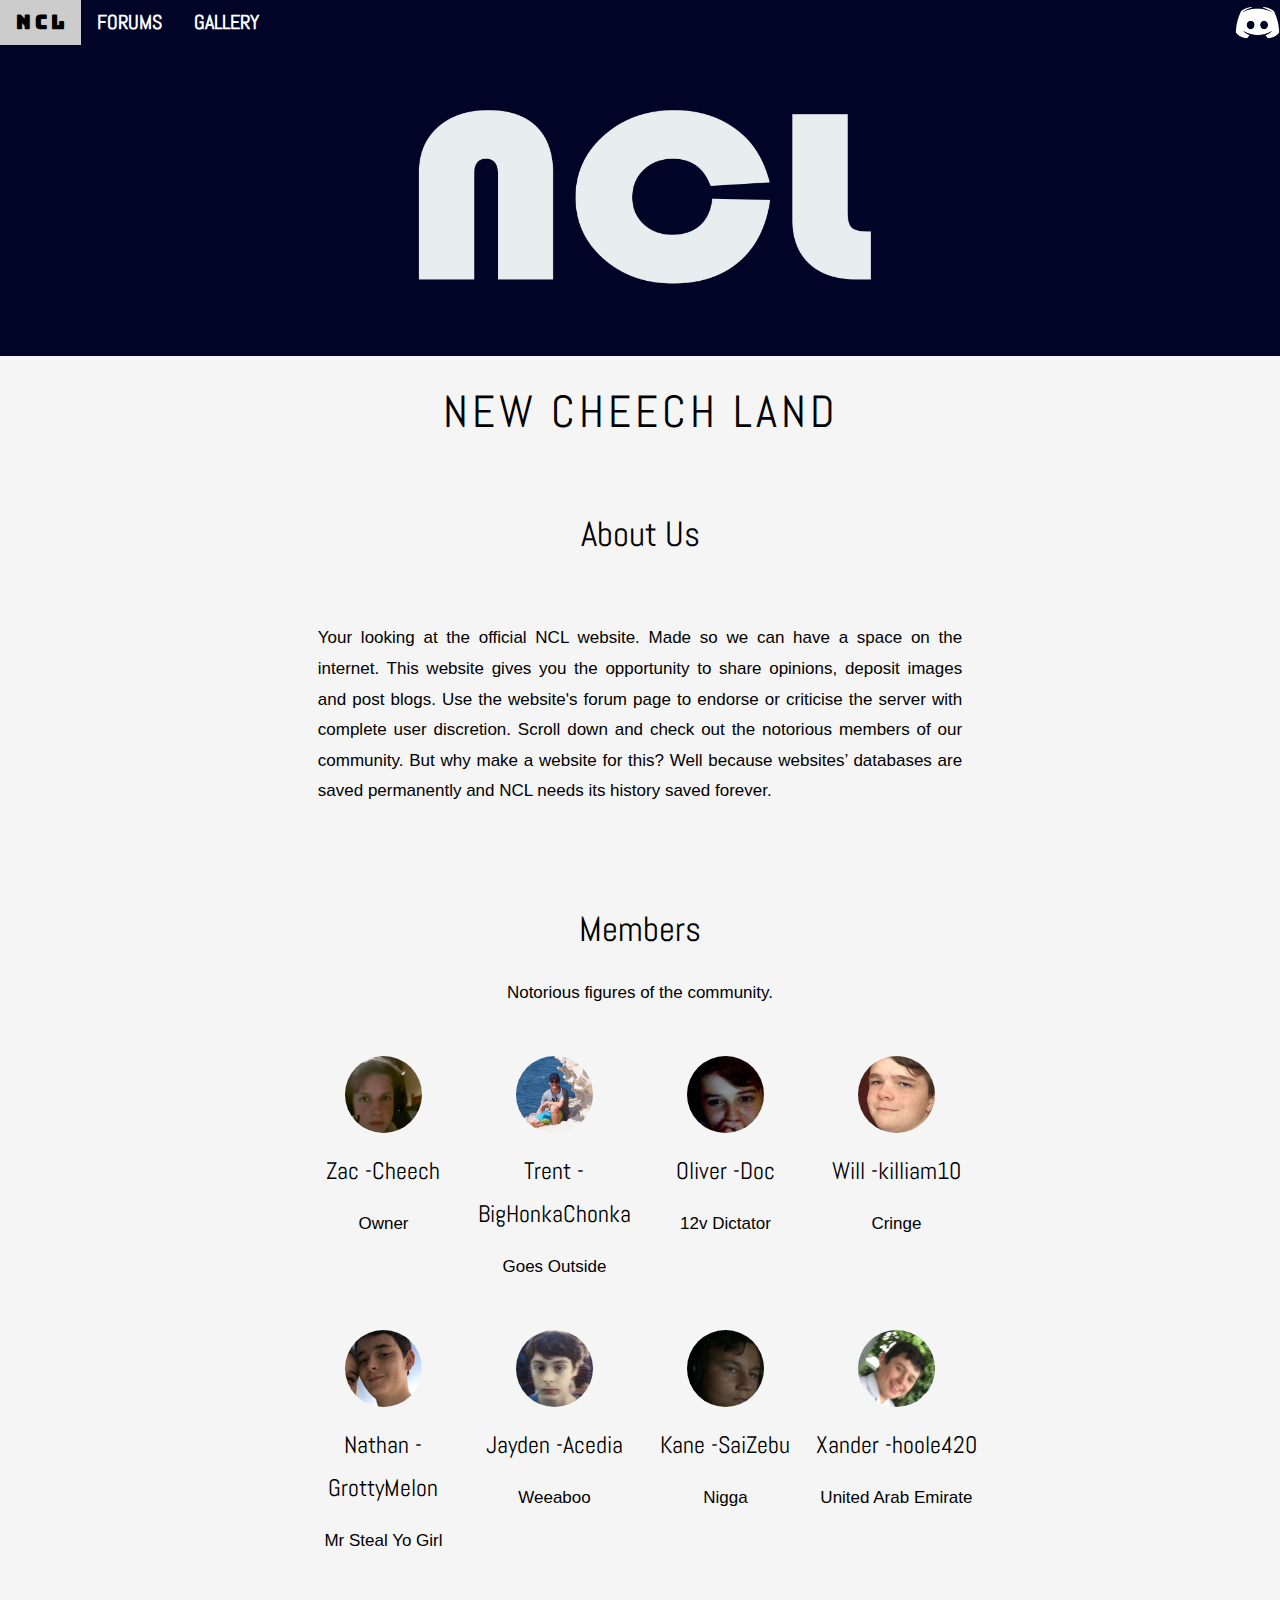
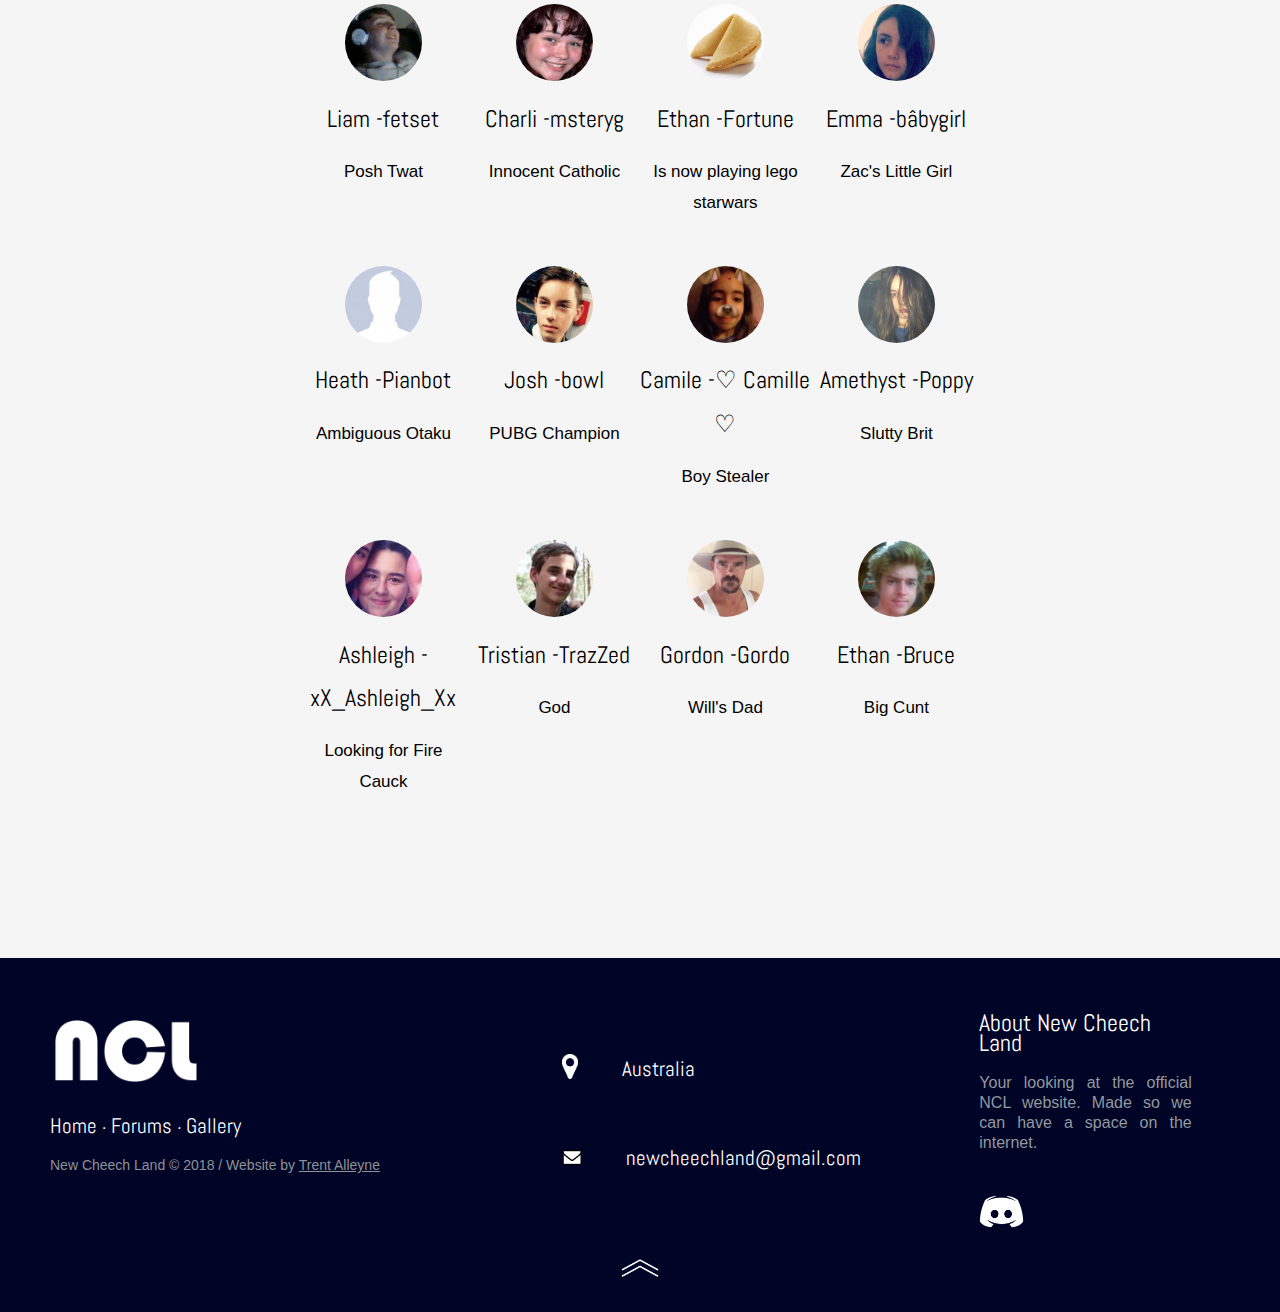
<file: forums.html>
<!DOCTYPE html>
<html>

<head>
	<title>New Cheech Land</title>
	<link rel="icon" href="pics/icon2.png"

	<meta name="viewport" content="width=device-width, initial-scale=1">
	<meta charset="UTF-8">
	<link rel="stylesheet" href="css/style.css">
	<script src="http://code.jquery.com/jquery-3.2.1.min.js"></script>
	<link href="https://fonts.googleapis.com/css?family=Pacifico|Abel" rel="stylesheet">
	<link href="https://fonts.googleapis.com/css?family=Bungee" rel="stylesheet">

	<!-- footer -->

		<meta charset="utf-8">
		<meta http-equiv="X-UA-Compatible" content="IE=edge">
		<meta name="viewport" content="width=device-width, initial-scale=1">
		<meta name="keywords" content="footer, address, phone, icons" />
		<link rel="stylesheet" href="css/footer-distributed-with-address-and-phones.css">
		<link rel="stylesheet" href="http://maxcdn.bootstrapcdn.com/font-awesome/4.2.0/css/font-awesome.min.css">
		<link href="http://fonts.googleapis.com/css?family=Cookie" rel="stylesheet" type="text/css">
	
	
	<body id="Home">
</head>

<div id="top">
    <div id="header">


<!-- Navbar -->
<div class="w3-top">
 <div class="w3-bar w3-theme-d3 w3-left-align">
 <span style="color:#000427;float:right;">
  <a class= a href = "https://discord.gg/Q2KUEzN" target=_blank title="Discord"><img src="pics/discord.png" alt="facebook" style="width:45px;height:45px;"i class="w3-hover-grey"</a>
  </span>
  <a class="w3-black w3-bar-item w3-button w3-hide-medium w3-hide-large w3-right w3-hover-grey w3-theme-d2" href="javascript:void(0);" onclick="openNav()"><img src="pics/bars.png" alt="pin" style="width:29px;height:29px;"i class=""</a></i></a>
  <a href="index.html" class="w3-bar-item w3-button w3-black"><b style="font-size:130%; font-family: 'Bungee', cursive;">N C L</b></a>
  <a href="forums.html" class="w3-bar-item w3-button w3-hide-small w3-animate-fadeing w3-hover-grey"><b style="font-size:130%;font-family: 'Abel', sans-serif;">FORUMS</a>
  <a href="gallery.html" class="w3-bar-item w3-button w3-hide-small w3-hover-grey">GALLERY</a>
     
 </div>
 </div>
 
  <!-- Navbar on small screens -->
  <div id="navDemo" class="w3-sidebar opac3 w3-bar-block w3-black w3-card-2 w3-animate-left w3-hide-medium w3-hide-large" style="display:none" id="mySidebar">
  	<a href="index.html" class="w3-bar-item w3-button">HOME</a>
    <a href="forums.html" class="w3-bar-item w3-button">FORUMS</a>
    <a href="gallery.html" class="w3-bar-item w3-button">GALLERY</a>
     </b>
     </div>
</div>

<!-- end of navbar -->

<!-- Image Header -->
<div class="container w3-animate-opacity">
	<br>
	<img src="pics/Banner.jpg" alt="banner">
</div>
</div>

<!-- Body -->
    <h1 class="w3-wide">NEW CHEECH LAND</h1>
	<br>
	<h2>About Us</h2>
	<br>
	<div class="w3-container w3-cell">
    <iframe width="250" height="950" allowtransparency="true" frameborder="0"></iframe>
	</div>
	
	<div class="w3-containe w3-cell">
		<p style="text-align:justify">Your looking at the official NCL website. Made so we can have a space on the internet. This website gives you the opportunity to share opinions, deposit images and post blogs. Use the website's forum page to endorse or criticise the server with complete user discretion. Scroll down and check out the notorious members of our community. But why make a website for this? Well because websites’ databases are saved permanently and NCL needs its history saved forever. </p>
			<!-- Members Container -->
<div class="w3-container w3-padding-64 w3-center" id="Members">
<h2>Members</h2>
<p>Notorious figures of the community.</p>

<div class="w3-row"><br>

<div class="w3-quarter">
  <img src="pics/Members/cheech.jpg" alt="Cheech" style="width:45%" class="w3-circle w3-hover-opacity">
  <h3>Zac -Cheech</h3>
  <p>Owner</p>
</div>

<div class="w3-quarter">
  <img src="pics/Members/trent.png" alt="Trent" style="width:45%" class="w3-circle w3-hover-opacity">
  <h3>Trent -BigHonkaChonka</h3>
  <p>Goes Outside</p>
</div>

<div class="w3-quarter">
  <img src="pics/Members/ollo.jpg" alt="Ollie" style="width:45%" class="w3-circle w3-hover-opacity">
  <h3>Oliver -Doc</h3>
  <p>12v Dictator</p>
</div>

<div class="w3-quarter">
  <img src="pics/Members/will.png" alt="Will" style="width:45%" class="w3-circle w3-hover-opacity">
  <h3>Will -killiam10</h3>
  <p>Cringe</p>
</div>

</div>
<div class="w3-row"><br>

<div class="w3-quarter">
  <img src="pics/Members/nate.jpg" alt="Nate" style="width:45%" class="w3-circle w3-hover-opacity">
  <h3>Nathan -GrottyMelon</h3>
  <p>Mr Steal Yo Girl</p>
</div>

<div class="w3-quarter">
  <img src="pics/Members/jayden.jpg" alt="Jayden" style="width:45%" class="w3-circle w3-hover-opacity">
  <h3>Jayden -Acedia</h3>
  <p>Weeaboo</p>
</div>

<div class="w3-quarter">
  <img src="pics/Members/kane.png" alt="Kane" style="width:45%" class="w3-circle w3-hover-opacity">
  <h3>Kane -SaiZebu</h3>
  <p>Nigga</p>
</div>

<div class="w3-quarter">
  <img src="pics/Members/xander.png" alt="Xander" style="width:45%" class="w3-circle w3-hover-opacity">
  <h3>Xander -hoole420</h3>
  <p>United Arab Emirate</p>
</div>

</div>

<div class="w3-row"><br>

<div class="w3-quarter">
  <img src="pics/Members/liam.png" alt="Liam" style="width:45%" class="w3-circle w3-hover-opacity">
  <h3>Liam -fetset</h3>
  <p>Posh Twat</p>
</div>

<div class="w3-quarter">
  <img src="pics/Members/charli.jpg" alt="Charli" style="width:45%" class="w3-circle w3-hover-opacity">
  <h3>Charli -msteryg</h3>
  <p>Innocent Catholic</p>
</div>

<div class="w3-quarter">
  <img src="pics/Members/ethan.png" alt="Ethan" style="width:45%" class="w3-circle w3-hover-opacity">
  <h3>Ethan -Fortune</h3>
  <p>Is now playing lego starwars</p>
</div>

<div class="w3-quarter">
  <img src="pics/Members/emily.jpg" alt="Emily" style="width:45%" class="w3-circle w3-hover-opacity">
  <h3>Emma -bâbygirl</h3>
  <p>Zac's Little Girl</p>
</div>

</div>

<div class="w3-row"><br>

<div class="w3-quarter">
  <img src="pics/Members/hea.jpg" alt="Heath" style="width:45%" class="w3-circle w3-hover-opacity">
  <h3>Heath -Pianbot</h3>
  <p>Ambiguous Otaku</p>
</div>

<div class="w3-quarter">
  <img src="pics/Members/bowl.jpg" alt="Bowl" style="width:45%" class="w3-circle w3-hover-opacity">
  <h3>Josh -bowl</h3>
  <p>PUBG Champion</p>
</div>

<div class="w3-quarter">
  <img src="pics/Members/camile.jpg" alt="Camile" style="width:45%" class="w3-circle w3-hover-opacity">
  <h3>Camile -♡ Camille ♡</h3>
  <p>Boy Stealer</p>
</div>

<div class="w3-quarter">
  <img src="pics/Members/poppy.png" alt="Poppy" style="width:45%" class="w3-circle w3-hover-opacity">
  <h3>Amethyst -Poppy</h3>
  <p>Slutty Brit</p>
</div>

</div>
<div class="w3-row"><br>

<div class="w3-quarter">
  <img src="pics/Members/ashleigh.jpg" alt="Ashleigh" style="width:45%" class="w3-circle w3-hover-opacity">
  <h3>Ashleigh -xX_Ashleigh_Xx</h3>
  <p>Looking for Fire Cauck</p>
</div>

<div class="w3-quarter">
  <img src="pics/Members/tristian.jpg" alt="Tristian" style="width:45%" class="w3-circle w3-hover-opacity">
  <h3>Tristian -TrazZed</h3>
  <p>God</p>
</div>

<div class="w3-quarter">
  <img src="pics/Members/gordon.jpg" alt="Gordon" style="width:45%" class="w3-circle w3-hover-opacity">
  <h3>Gordon -Gordo</h3>
  <p>Will's Dad</p>
</div>

<div class="w3-quarter">
  <img src="pics/Members/bruce.jpg" alt="Bruce" style="width:45%" class="w3-circle w3-hover-opacity">
  <h3>Ethan -Bruce</h3>
  <p>Big Cunt</p>
</div>

</div>
</div>
	</div>

	<div class="w3-container w3-cell">
    <iframe src="https://discordapp.com/widget?id=285260431176630284&theme=dark" width="250" height="1300" allowtransparency="true" frameborder="0"></iframe>
	</div>


<!-- Footer -->

		<footer class="footer-distributed">

			<div class="footer-left">

				<img src="pics/logowhite.png" alt="logo" style="width:30%;height:30%;"i class=""</a>

				<p class="footer-links">
					<a style="font-size:130%;font-family: 'Abel', sans-serif;" href="Index.html">Home</a>
					·
					<a style="font-size:130%;font-family: 'Abel', sans-serif;" href="forums.html">Forums</a>
					·
					<a style="font-size:130%;font-family: 'Abel', sans-serif;" href="gallery.html">Gallery</a>
                    </p>

				<p class="footer-company-name">New Cheech Land &copy; 2018 / Website by <a target="_blank" href="https://www.instagram.com/trent_alleyne/"> Trent Alleyne</a></p>
			</div>

			<div class="footer-center">

					<br>
					<br>	
				<div>
					<img src="pics/pin.png" alt="pin" style="width:16px;height:25px;"i class=""</a>
					<p><span style="font-family: 'Abel', sans-serif;font-size:130%;">&nbsp;&nbsp;&nbsp;&nbsp;&nbsp;&nbsp;&nbsp; Australia</p>
				</div>
		<br>
        <br>
        <br>
		<div>
					<img src="pics/envelope.png" alt="pin" style="width:20px;height:20px;"i class=""</a>
					<p style="font-family: 'Abel', sans-serif;font-size:130%;">&nbsp;&nbsp;&nbsp;&nbsp;&nbsp;&nbsp;&nbsp;&nbsp;<a href="mailto:ricardo@rawfit.com.au">newcheechland@gmail.com</a></p>
				</div>
				
		
                
			</div>

			<div class="footer-right">

				<p style="font-size:100%"class="footer-company-about">
					<span style="text-align:left;font-size:150%;font-family: 'Abel', sans-serif;">About New Cheech Land</span>
					Your looking at the official NCL website. Made so we can have a space on the internet.
				</p>

				<br>
				<br>
				
				<a class= a href = "https://discord.gg/Q2KUEzN" target=_blank title="Discord"><img src="pics/discord.png" alt="facebook" style="width:45px;height:45px;"i class="w3-hover-grey"</a>

			</div>
            
            <center><p id="back-top"><a href="#top"><img src="pics/up1.png"alt="backtotop" style="width:38px;height:38px;"i</a></p></center>

		</footer>

<script type="text/javascript">
    // Assuming jQuery.noConflict(); has been called
    jQuery(function () {
                jQuery('#back-top a').click(function () {
                    jQuery('body,html').animate({
                        scrollTop : 0
                    }, 900);
                    return false;
                });
    });
    
// Script for side navigation
function w3_open() {
    var x = document.getElementById("mySidebar");
    x.style.width = "300px";
    x.style.paddingTop = "10%";
    x.style.display = "block";
}
// Close side navigation
function w3_close() {
    document.getElementById("mySidebar").style.display = "none";
}
// Used to toggle the menu on smaller screens when clicking on the menu button
function openNav() {
    var x = document.getElementById("navDemo");
    if (x.className.indexOf("w3-show") == -1) {
        x.className += " w3-show";
    } else { 
        x.className = x.className.replace(" w3-show", "");
    }
}
</script>
</body>
</html>
</file>
<file: css/style.css>
@font-face {
  font-family: 'Bauhaus';
  src: url('Fonts/Bauhaus-93.ttf') format('truetype');
  src: 
		local('Bauhaus'),
		local('Bauhaus'),
		url('fonts/Bauhaus-93.ttf') 
		format('truetype');
}

.w3-theme-l5 {color:#000 !important; background-color:#f0f0f0 !important}
.w3-theme-l4 {color:#000 !important; background-color:#cccccc !important}
.w3-theme-l3 {color:#fff !important; background-color:#999999 !important}
.w3-theme-l2 {color:#fff !important; background-color:#666666 !important}
.w3-theme-l1 {color:#fff !important; background-color:#333333 !important}
.w3-theme-d1 {color:#fff !important; background-color:#000000 !important}
.w3-theme-d2 {color:#fff !important; background-color:#000000 !important}
.w3-theme-d3 {color:#fff !important; background-color:#000427 !important}
.w3-theme-d4 {color:#fff !important; background-color:#000000 !important}
.w3-theme-d5 {color:#fff !important; background-color:#000000 !important}

.w3-theme-light {color:#000 !important; background-color:#f0f0f0 !important}
.w3-theme-dark {color:#fff !important; background-color:#000000 !important}
.w3-theme-action {color:#fff !important; background-color:#000000 !important}

.w3-theme {color:#fff !important; background-color:#000000 !important}
.w3-text-theme {color:#000000 !important}
.w3-border-theme {border-color:#000000 !important}

.w3-hover-theme:hover {color:#000 !important; background-color:#ffc107 !important}
.w3-hover-text-theme:hover {color:#000000 !important}
.w3-hover-border-theme:hover {border-color:#000000 !important}



/* W3.CSS 4.04 Apr 2017 by Jan Egil and Borge Refsnes */
html{box-sizing:border-box}*,*:before,*:after{box-sizing:inherit}
/* Extract from normalize.css by Nicolas Gallagher and Jonathan Neal git.io/normalize */
html{-ms-text-size-adjust:100%;-webkit-text-size-adjust:100%}body{background-color: #F5F5F5;margin:0}
article,aside,details,figcaption,figure,footer,header,main,menu,nav,section,summary{display:block}
audio,canvas,progress,video{display:inline-block}progress{vertical-align:baseline}
audio:not([controls]){display:none;height:0}[hidden],template{display:none}
a{background-color:transparent;-webkit-text-decoration-skip:objects}
a:active,a:hover{outline-width:0}abbr[title]{border-bottom:none;text-decoration:underline;text-decoration:underline dotted}
dfn{font-style:italic}mark{background:#ff0;color:#000}
small{font-size:80%}sub,sup{font-size:75%;line-height:0;position:relative;vertical-align:baseline}
sub{bottom:-0.25em}sup{top:-0.5em}figure{margin:1em 40px}img{border-style:none}svg:not(:root){overflow:hidden}
code,kbd,pre,samp{font-family:monospace,monospace;font-size:1em}hr{box-sizing:content-box;height:0;overflow:visible}
button,input,select,textarea{font:inherit;margin:0}optgroup{font-weight:bold}
button,input{overflow:visible}button,select{text-transform:none}
button,html [type=button],[type=reset],[type=submit]{-webkit-appearance:button}
button::-moz-focus-inner, [type=button]::-moz-focus-inner, [type=reset]::-moz-focus-inner, [type=submit]::-moz-focus-inner{border-style:none;padding:0}
button:-moz-focusring, [type=button]:-moz-focusring, [type=reset]:-moz-focusring, [type=submit]:-moz-focusring{outline:1px dotted ButtonText}
fieldset{border:1px solid #c0c0c0;margin:0 2px;padding:.35em .625em .75em}
legend{color:inherit;display:table;max-width:100%;padding:0;white-space:normal}textarea{overflow:auto}
[type=checkbox],[type=radio]{padding:0}
[type=number]::-webkit-inner-spin-button,[type=number]::-webkit-outer-spin-button{height:auto}
[type=search]{-webkit-appearance:textfield;outline-offset:-2px}
[type=search]::-webkit-search-cancel-button,[type=search]::-webkit-search-decoration{-webkit-appearance:none}
::-webkit-input-placeholder{color:inherit;opacity:0.54}
::-webkit-file-upload-button{-webkit-appearance:button;font:inherit}
/* End extract */
html,body{font-family:Verdana,sans-serif;font-size:17px;line-height:1.8;text-align:justify;}html{overflow-x:hidden}
h1{font-family: 'Abel', sans-serif;font-size:45px;font-weight:400;text-align:center;margin:10px 0}h2{font-family: 'Abel', sans-serif;font-size:35px;font-weight:400;text-align:center;margin:10px 0}h3{font-size:24px}h4{font-size:20px}h5{font-size:18px}h6{font-size:16px}.w3-serif{font-family:serif}
h3,h4,h5,h6{font-family:'Abel', sans-serif;font-weight:400;text-align:center;margin:10px 0}.w3-wide{letter-spacing:4px}
hr{border:0;border-top:1px solid #eee;margin:20px 0}
.w3-image{max-width:100%;height:auto}img{margin-bottom:-5px}a{color:inherit}
.w3-table,.w3-table-all{border-collapse:collapse;border-spacing:0;width:100%;display:table}.w3-table-all{border:1px solid #ccc}
.w3-bordered tr,.w3-table-all tr{border-bottom:1px solid #ddd}.w3-striped tbody tr:nth-child(even){background-color:#f1f1f1}
.w3-table-all tr:nth-child(odd){background-color:#fff}.w3-table-all tr:nth-child(even){background-color:#f1f1f1}
.w3-hoverable tbody tr:hover,.w3-ul.w3-hoverable li:hover{background-color:#ccc}.w3-centered tr th,.w3-centered tr td{text-align:center}
.w3-table td,.w3-table th,.w3-table-all td,.w3-table-all th{padding:8px 8px;display:table-cell;text-align:left;vertical-align:top}
.w3-table th:first-child,.w3-table td:first-child,.w3-table-all th:first-child,.w3-table-all td:first-child{padding-left:16px}
.w3-btn,.w3-button{border:none;display:inline-block;outline:0;padding:8px 16px;vertical-align:middle;overflow:hidden;text-decoration:none;color:inherit;background-color:inherit;text-align:center;cursor:pointer;white-space:nowrap}
.w3-btn:hover{box-shadow:0 8px 16px 0 rgba(0,0,0,0.2),0 6px 20px 0 rgba(0,0,0,0.19)}
.w3-btn,.w3-button{-webkit-touch-callout:none;-webkit-user-select:none;-khtml-user-select:none;-moz-user-select:none;-ms-user-select:none;user-select:none}   
.w3-disabled,.w3-btn:disabled,.w3-button:disabled{cursor:not-allowed;opacity:0.3}.w3-disabled *,:disabled *{pointer-events:none}
.w3-btn.w3-disabled:hover,.w3-btn:disabled:hover{box-shadow:none}
.w3-badge,.w3-tag{background-color:#000;color:#fff;display:inline-block;padding-left:8px;padding-right:8px;text-align:center}.w3-badge{border-radius:50%}
.w3-ul{list-style-type:none;padding:0;margin:0}.w3-ul li{padding:8px 16px;border-bottom:1px solid #ddd}.w3-ul li:last-child{border-bottom:none}
.w3-tooltip,.w3-display-container{position:relative}.w3-tooltip .w3-text{display:none}.w3-tooltip:hover .w3-text{display:inline-block}
.w3-ripple:active{opacity:0.5}.w3-ripple{transition:opacity 0s}
.w3-input{padding:8px;display:block;border:none;border-bottom:1px solid #ccc;width:100%}
.w3-select{padding:9px 0;width:100%;border:none;border-bottom:1px solid #ccc}
.w3-dropdown-click,.w3-dropdown-hover{position:relative;display:inline-block;cursor:pointer}
.w3-dropdown-hover:hover .w3-dropdown-content{display:block;z-index:1}
.w3-dropdown-hover:first-child,.w3-dropdown-click:hover{background-color:#ccc;color:#000}
.w3-dropdown-hover:hover > .w3-button:first-child,.w3-dropdown-click:hover > .w3-button:first-child{background-color:#ccc;color:#000}
.w3-dropdown-content{cursor:auto;color:#000;background-color:#fff;display:none;position:absolute;min-width:160px;margin:0;padding:0}
.w3-check,.w3-radio{width:24px;height:24px;position:relative;top:6px}
.w3-sidebar{height:100%;width:200px;background-color:#fff;position:fixed!important;z-index:1;overflow:auto}
.w3-bar-block .w3-dropdown-hover,.w3-bar-block .w3-dropdown-click{width:100%}
.w3-bar-block .w3-dropdown-hover .w3-dropdown-content,.w3-bar-block .w3-dropdown-click .w3-dropdown-content{min-width:100%}
.w3-bar-block .w3-dropdown-hover .w3-button,.w3-bar-block .w3-dropdown-click .w3-button{width:100%;text-align:left;padding:8px 16px}
.w3-main,#main{transition:margin-left .4s}
.w3-modal{z-index:3;display:none;padding-top:100px;position:fixed;left:0;top:0;width:100%;height:100%;overflow:auto;background-color:rgb(0,0,0);background-color:rgba(0,0,0,0.4)}
.w3-modal-content{margin:auto;background-color:#fff;position:relative;padding:0;outline:0;width:600px}
.w3-bar{width:100%;overflow:hidden}.w3-center .w3-bar{display:inline-block;width:auto}
.w3-bar .w3-bar-item{padding:8px 16px;float:left;width:auto;border:none;outline:none;display:block}
.w3-bar .w3-dropdown-hover,.w3-bar .w3-dropdown-click{position:static;float:left}
.w3-bar .w3-button{white-space:normal}
.w3-bar-block .w3-bar-item{width:100%;display:block;padding:8px 16px;text-align:left;border:none;outline:none;white-space:normal;float:none}
.w3-bar-block.w3-center .w3-bar-item{text-align:center}.w3-block{display:block;width:100%}
.w3-responsive{overflow-x:auto}
.w3-container:after,.w3-container:before,.w3-panel:after,.w3-panel:before,.w3-row:after,.w3-row:before,.w3-row-padding:after,.w3-row-padding:before,
.w3-cell-row:before,.w3-cell-row:after,.w3-clear:after,.w3-clear:before,.w3-bar:before,.w3-bar:after{content:"";display:table;clear:both}
.w3-col,.w3-half,.w3-third,.w3-twothird,.w3-threequarter,.w3-quarter{float:left;width:100%}
.w3-col.s1{width:8.33333%}.w3-col.s2{width:16.66666%}.w3-col.s3{width:24.99999%}.w3-col.s4{width:33.33333%}
.w3-col.s5{width:41.66666%}.w3-col.s6{width:49.99999%}.w3-col.s7{width:58.33333%}.w3-col.s8{width:66.66666%}
.w3-col.s9{width:74.99999%}.w3-col.s10{width:83.33333%}.w3-col.s11{width:91.66666%}.w3-col.s12{width:99.99999%}
@media (min-width:601px){.w3-col.m1{width:8.33333%}.w3-col.m2{width:16.66666%}.w3-col.m3,.w3-quarter{width:24.99999%}.w3-col.m4,.w3-third{width:33.33333%}
.w3-col.m5{width:41.66666%}.w3-col.m6,{width:49.99999%}.w3-col.m7{width:58.33333%}.w3-col.m8,.w3-twothird{width:66.66666%}
.w3-col.m9,.w3-threequarter{width:74.99999%}.w3-col.m10{width:83.33333%}.w3-col.m11{width:91.66666%}.w3-col.m12{width:99.99999%}}
@media (min-width:1001px){.w3-half{width:49.99999%}}
@media (min-width:993px){.w3-col.l1{width:8.33333%}.w3-col.l2{width:16.66666%}.w3-col.l3{width:24.99999%}.w3-col.l4{width:33.33333%}
.w3-col.l5{width:41.66666%}.w3-col.l6{width:49.99999%}.w3-col.l7{width:58.33333%}.w3-col.l8{width:66.66666%}
.w3-col.l9{width:74.99999%}.w3-col.l10{width:83.33333%}.w3-col.l11{width:91.66666%}.w3-col.l12{width:99.99999%}}
.w3-content{max-width:980px;margin:auto}.w3-rest{overflow:hidden}
.w3-cell-row{display:table;width:100%}.w3-cell{display:table-cell}
.w3-cell-top{vertical-align:top}.w3-cell-middle{vertical-align:middle}.w3-cell-bottom{vertical-align:bottom}
.w3-hide{display:none!important}.w3-show-block,.w3-show{display:block!important}.w3-show-inline-block{display:inline-block!important}
@media (max-width:920px){.w3-modal-content{margin:0 10px;width:auto!important}.w3-modal{padding-top:30px}
.w3-dropdown-hover.w3-mobile .w3-dropdown-content,.w3-dropdown-click.w3-mobile .w3-dropdown-content{position:relative}	
.w3-hide-small{display:none!important}.w3-mobile{display:block;width:100%!important}.w3-bar-item.w3-mobile,.w3-dropdown-hover.w3-mobile,.w3-dropdown-click.w3-mobile{text-align:center}
.w3-dropdown-hover.w3-mobile,.w3-dropdown-hover.w3-mobile .w3-btn,.w3-dropdown-hover.w3-mobile .w3-button,.w3-dropdown-click.w3-mobile,.w3-dropdown-click.w3-mobile .w3-btn,.w3-dropdown-click.w3-mobile .w3-button{width:100%}}
@media (max-width:768px){.w3-modal-content{width:500px}.w3-modal{padding-top:50px}}
@media (min-width:921px){.w3-modal-content{width:900px}.w3-hide-large{display:none!important}.w3-sidebar.w3-collapse{display:block!important}}
@media (max-width:991px) and (min-width:920px){.w3-hide-medium{display:none!important}}
@media (max-width:991px){.w3-sidebar.w3-collapse{display:none}.w3-main{margin-left:0!important;margin-right:0!important}}
.w3-top,.w3-bottom{position:fixed;width:100%;z-index:1}.w3-top{font-size:15px;line-height:1.5;top:0}.w3-bottom{bottom:0}
.w3-overlay{position:fixed;display:none;width:100%;height:100%;top:0;left:0;right:0;bottom:0;background-color:rgba(0,0,0,0.5);z-index:2}
.w3-display-topleft{position:absolute;left:0;top:0}.w3-display-topright{position:absolute;right:0;top:0}
.w3-display-bottomleft{position:absolute;left:0;bottom:0}.w3-display-bottomright{position:absolute;right:0;bottom:0}
.w3-display-middle{position:absolute;top:50%;left:50%;transform:translate(-50%,-50%);-ms-transform:translate(-50%,-50%)}
.w3-display-left{position:absolute;top:50%;left:0%;transform:translate(0%,-50%);-ms-transform:translate(-0%,-50%)}
.w3-display-right{position:absolute;top:50%;right:0%;transform:translate(0%,-50%);-ms-transform:translate(0%,-50%)}
.w3-display-topmiddle{position:absolute;left:50%;top:0;transform:translate(-50%,0%);-ms-transform:translate(-50%,0%)}
.w3-display-bottommiddle{position:absolute;left:50%;bottom:0;transform:translate(-50%,0%);-ms-transform:translate(-50%,0%)}
.w3-display-container:hover .w3-display-hover{display:block}.w3-display-container:hover span.w3-display-hover{display:inline-block}.w3-display-hover{display:none}
.w3-display-position{position:absolute}
.w3-circle{border-radius:50%}
.w3-round-small{border-radius:2px}.w3-round,.w3-round-medium{border-radius:4px}.w3-round-large{border-radius:8px}.w3-round-xlarge{border-radius:16px}.w3-round-xxlarge{border-radius:32px}
.w3-row-padding,.w3-row-padding>.w3-half,.w3-row-padding>.w3-third,.w3-row-padding>.w3-twothird,.w3-row-padding>.w3-threequarter,.w3-row-padding>.w3-quarter,.w3-row-padding>.w3-col{padding:0 8px}
.w3-container,.w3-panel{padding:0.01em 16px}.w3-panel{margin-top:16px;margin-bottom:16px}
.w3-code,.w3-codespan{font-family:Consolas,"courier new";font-size:16px}
.w3-code{width:auto;background-color:#fff;padding:8px 12px;border-left:4px solid #4CAF50;word-wrap:break-word}
.w3-codespan{color:crimson;background-color:#f1f1f1;padding-left:4px;padding-right:4px;font-size:110%}
.w3-card,.w3-card-2{box-shadow:0 2px 5px 0 rgba(0,0,0,0.16),0 2px 10px 0 rgba(0,0,0,0.12)}
.w3-card-4,.w3-hover-shadow:hover{box-shadow:0 4px 10px 0 rgba(0,0,0,0.2),0 4px 20px 0 rgba(0,0,0,0.19)}
.w3-spin{animation:w3-spin 2s infinite linear}@keyframes w3-spin{0%{transform:rotate(0deg)}100%{transform:rotate(359deg)}}
.w3-animate-fading{animation:fading 10s infinite}@keyframes fading{0%{opacity:0}50%{opacity:1}100%{opacity:0}}
.w3-animate-opacity{animation:opac 0.8s}@keyframes opac{from{opacity:0} to{opacity:1}}
.w3-animate-top{position:relative;animation:animatetop 0.4s}@keyframes animatetop{from{top:-300px;opacity:0} to{top:0;opacity:1}}
.w3-animate-left{position:relative;animation:animateleft 0.4s}@keyframes animateleft{from{left:-300px;opacity:0%} to{left:0;opacity:0.8%}}
.w3-animate-right{position:relative;animation:animateright 0.4s}@keyframes animateright{from{right:-300px;opacity:0} to{right:0;opacity:1}}
.w3-animate-bottom{position:relative;animation:animatebottom 0.4s}@keyframes animatebottom{from{bottom:-300px;opacity:0} to{bottom:0;opacity:1}}
.w3-animate-zoom {animation:animatezoom 0.6s}@keyframes animatezoom{from{transform:scale(0)} to{transform:scale(1)}}
.w3-animate-input{transition:width 0.4s ease-in-out}.w3-animate-input:focus{width:100%!important}
.w3-opacity,.w3-hover-opacity:hover{opacity:0.60}.w3-opacity-off,.w3-hover-opacity-off:hover{opacity:1}
.w3-opacity-max{opacity:0.25}.w3-opacity-min{opacity:0.75}
.w3-greyscale-max,.w3-grayscale-max,.w3-hover-greyscale:hover,.w3-hover-grayscale:hover{filter:grayscale(100%)}
.w3-greyscale,.w3-grayscale{filter:grayscale(75%)}.w3-greyscale-min,.w3-grayscale-min{filter:grayscale(50%)}
.w3-sepia{filter:sepia(75%)}.w3-sepia-max,.w3-hover-sepia:hover{filter:sepia(100%)}.w3-sepia-min{filter:sepia(50%)}
.w3-tiny{font-size:10px!important}.w3-small{font-size:12px!important}.w3-medium{font-size:15px!important}.w3-large{font-size:18px!important}
.w3-xlarge{font-size:24px!important}.w3-xxlarge{font-size:36px!important}.w3-xxxlarge{font-size:48px!important}.w3-jumbo{font-size:64px!important}
.w3-left-align{text-align:left!important}.w3-right-align{text-align:right!important}.w3-justify{text-align:justify!important}.w3-center{text-align:center!important}
.w3-border-0{border:0!important}.w3-border{border:1px solid #ccc!important}
.w3-border-top{border-top:1px solid #ccc!important}.w3-border-bottom{border-bottom:1px solid #ccc!important}
.w3-border-left{border-left:1px solid #ccc!important}.w3-border-right{border-right:1px solid #ccc!important}
.w3-topbar{border-top:6px solid #ccc!important}.w3-bottombar{border-bottom:6px solid #ccc!important}
.w3-leftbar{border-left:6px solid #ccc!important}.w3-rightbar{border-right:6px solid #ccc!important}
.w3-section,.w3-code{margin-top:16px!important;margin-bottom:16px!important}
.w3-margin{margin:16px!important}.w3-margin-top{margin-top:16px!important}.w3-margin-bottom{margin-bottom:16px!important}
.w3-margin-left{margin-left:16px!important}.w3-margin-right{margin-right:16px!important}
.w3-padding-small{padding:4px 8px!important}.w3-padding{padding:8px 16px!important}.w3-padding-large{padding:12px 24px!important}
.w3-padding-16{padding-top:16px!important;padding-bottom:16px!important}.w3-padding-24{padding-top:24px!important;padding-bottom:24px!important}
.w3-padding-32{padding-top:32px!important;padding-bottom:32px!important}.w3-padding-48{padding-top:48px!important;padding-bottom:48px!important}
.w3-padding-64{padding-top:64px!important;padding-bottom:64px!important}
.w3-left{float:left!important}.w3-right{float:right!important}
.w3-button:hover{color:#000!important;background-color:#ccc!important}
.w3-transparent,.w3-hover-none:hover{background-color:transparent!important}
.w3-hover-none:hover{box-shadow:none!important}
/* Colors */
.w3-amber,.w3-hover-amber:hover{color:#000!important;background-color:#ffc107!important}
.w3-aqua,.w3-hover-aqua:hover{color:#000!important;background-color:#00ffff!important}
.w3-blue,.w3-hover-blue:hover{color:#fff!important;background-color:#2196F3!important}
.w3-light-blue,.w3-hover-light-blue:hover{color:#000!important;background-color:#87CEEB!important}
.w3-brown,.w3-hover-brown:hover{color:#fff!important;background-color:#795548!important}
.w3-cyan,.w3-hover-cyan:hover{color:#000!important;background-color:#00bcd4!important}
.w3-blue-grey,.w3-hover-blue-grey:hover,.w3-blue-gray,.w3-hover-blue-gray:hover{color:#fff!important;background-color:#607d8b!important}
.w3-green,.w3-hover-green:hover{color:#fff!important;background-color:#4CAF50!important}
.w3-light-green,.w3-hover-light-green:hover{color:#000!important;background-color:#8bc34a!important}
.w3-indigo,.w3-hover-indigo:hover{color:#fff!important;background-color:#3f51b5!important}
.w3-khaki,.w3-hover-khaki:hover{color:#000!important;background-color:#f0e68c!important}
.w3-lime,.w3-hover-lime:hover{color:#000!important;background-color:#cddc39!important}
.w3-orange,.w3-hover-orange:hover{color:#000!important;background-color:#ff9800!important}
.w3-deep-orange,.w3-hover-deep-orange:hover{color:#fff!important;background-color:#ff5722!important}
.w3-pink,.w3-hover-pink:hover{color:#fff!important;background-color:#e91e63!important}
.w3-purple,.w3-hover-purple:hover{color:#fff!important;background-color:#9c27b0!important}
.w3-deep-purple,.w3-hover-deep-purple:hover{color:#fff!important;background-color:#673ab7!important}
.w3-red,.w3-hover-red:hover{color:#fff!important;background-color:#f44336!important}
.w3-sand,.w3-hover-sand:hover{color:#000!important;background-color:#fdf5e6!important}
.w3-teal,.w3-hover-teal:hover{color:#fff!important;background-color:#009688!important}
.w3-yellow,.w3-hover-yellow:hover{color:#000!important;background-color:#ffeb3b!important}
.w3-white,.w3-hover-white:hover{color:#000!important;background-color:#fff!important}
.w3-black,.w3-hover-black:hover{color:#fff!important;background-color:#000427!important}
.w3-grey,.w3-hover-grey:hover,.w3-gray,.w3-hover-gray:hover{color:#000!important;background-color:#bbb!important}
.w3-light-grey,.w3-hover-light-grey:hover,.w3-light-gray,.w3-hover-light-gray:hover{color:#000!important;background-color:#f1f1f1!important}
.w3-dark-grey,.w3-hover-dark-grey:hover,.w3-dark-gray,.w3-hover-dark-gray:hover{color:#fff!important;background-color:#616161!important}
.w3-pale-red,.w3-hover-pale-red:hover{color:#000!important;background-color:#ffdddd!important}
.w3-pale-green,.w3-hover-pale-green:hover{color:#000!important;background-color:#ddffdd!important}
.w3-pale-yellow,.w3-hover-pale-yellow:hover{color:#000!important;background-color:#ffffcc!important}
.w3-pale-blue,.w3-hover-pale-blue:hover{color:#000!important;background-color:#ddffff!important}
.w3-text-red,.w3-hover-text-red:hover{color:#f44336!important}
.w3-text-green,.w3-hover-text-green:hover{color:#4CAF50!important}
.w3-text-blue,.w3-hover-text-blue:hover{color:#2196F3!important}
.w3-text-yellow,.w3-hover-text-yellow:hover{color:#ffeb3b!important}
.w3-text-white,.w3-hover-text-white:hover{color:#fff!important}
.w3-text-black,.w3-hover-text-black:hover{color:#000!important}
.w3-text-grey,.w3-hover-text-grey:hover,.w3-text-gray,.w3-hover-text-gray:hover{color:#757575!important}
.w3-text-amber{color:#ffc107!important}
.w3-text-aqua{color:#00ffff!important}
.w3-text-light-blue{color:#87CEEB!important}
.w3-text-brown{color:#795548!important}
.w3-text-cyan{color:#00bcd4!important}
.w3-text-blue-grey,.w3-text-blue-gray{color:#607d8b!important}
.w3-text-light-green{color:#8bc34a!important}
.w3-text-indigo{color:#3f51b5!important}
.w3-text-khaki{color:#b4aa50!important}
.w3-text-lime{color:#cddc39!important}
.w3-text-orange{color:#ff9800!important}
.w3-text-deep-orange{color:#ff5722!important}
.w3-text-pink{color:#e91e63!important}
.w3-text-purple{color:#9c27b0!important}
.w3-text-deep-purple{color:#673ab7!important}
.w3-text-sand{color:#fdf5e6!important}
.w3-text-teal{color:#009688!important}
.w3-text-light-grey,.w3-hover-text-light-grey:hover,.w3-text-light-gray,.w3-hover-text-light-gray:hover{color:#f1f1f1!important}
.w3-text-dark-grey,.w3-hover-text-dark-grey:hover,.w3-text-dark-gray,.w3-hover-text-dark-gray:hover{color:#3a3a3a!important}
.w3-border-red,.w3-hover-border-red:hover{border-color:#f44336!important}
.w3-border-green,.w3-hover-border-green:hover{border-color:#4CAF50!important}
.w3-border-blue,.w3-hover-border-blue:hover{border-color:#2196F3!important}
.w3-border-yellow,.w3-hover-border-yellow:hover{border-color:#ffeb3b!important}
.w3-border-white,.w3-hover-border-white:hover{border-color:#fff!important}
.w3-border-black,.w3-hover-border-black:hover{border-color:#000!important}
.w3-border-grey,.w3-hover-border-grey:hover,.w3-border-gray,.w3-hover-border-gray:hover{border-color:#bbb!important}

.fa-icon:before{content: img src "pics/icon2.png"}

.mySlides {display:none}
.w3-left, .w3-right, .w3-badge {cursor:pointer}
.w3-badge {height:13px;width:13px;padding:0}


	
.opac {
    opacity: 0.8;
	font-size:12px;
	text-align:center;
}

.opac2{
	opacity: 0.95;
}

.opac3{
	opacity: 0.8;
}

.center
{
	text-align:center;
}

table, th, td
{
	border: 1px solid black;
	border-collapse: collapse;
	opacity: 0.95;
	color: black;
	
}

th, td
{
	padding: 10px;
	text-align:center;
}

th
{
	background-color: #09F;
	color:white;
}

tr:nth-child(even)
{
	background-color: #CCC;
}

tr:nth-child(even)
{
	background-color: #CCC;
}

tr:nth-child(odd)
{
	background-color: #FFF;
}

table
{
	width: 90%;	
}

td[colspan]{
        background: #03C;
		color: white;
    }﻿



#container{
	witdth:960px;
	margin: 0px auto;	
}

#left-column{
	Width:700px;
	float: left;
	background: blue;	
}

#right-column{
	width:260px;
	float:left; 
	background:orange;
}

@media screen and (min-width:1920px){
	#container{
			
		}	
		
}

@media screen and (max-width:1920px){
	#container{
			width:100%;
			
		}	
		
	#left-column{
		width:70%;	
	}
	
	#right-column{
		width:70%;
	}
	
	img{
		width:100%;
		}
	
	p{max-width:90%;
	margin-right: 5%;	
	margin-left: 5%;
}
@media screen and (max-width:959px){
		
	#left-column{
		width:70%;	
	}
	
	#right-column{
		width:70%;
	}
	
	img{
		width:100%;
		}
		
		p{max-width:95%;
}

@media screen and (max-width:640px){	
		
	#left-column{
		width:100%;	
	}
	
	#right-column{
		width:100%;
	}
	
	img{
		width:100%;
		}
	p{max-width:95%;
}


.wrapper{
		width: 100%;
		height: 0;
		padding-bottom: 56.25%;
		position: relative;
	}
	
.wrapper iframe {
	position: absolute;
	width: 100%;
	height: 100%;
	}
	
	margin1 {
    width:300px;
    margin: auto;
    border: 1px solid red;
}

.w3-content1{max-width:980px;margin:auto}.w3-rest{overflow:hidden}

.rslides {
  position: relative;
  list-style: none;
  overflow: hidden;
  width: 100%;
  padding: 0;
  margin: 0;
  }

.rslides li {
  -webkit-backface-visibility: hidden;
  position: absolute;
  display: none;
  width: 100%;
  left: 0;
  top: 0;
  }

.rslides li:first-child {
  position: relative;
  display: block;
  float: left;
  }

.rslides img {
  display: block;
  height: auto;
  float: left;
  width: 100%;
  border: 0;
  }
  
  
  .imgs{
	  width:100%;
	  max-width:640;
	  max-height:360;
	  }
	  
	img.hover:hover, a.hover:active{
     color:black;
	 }

.parallax {
    /* The image used */
    background-image: url('Pics/Banner.jpg');

    /* Full height */
	width: 100%;
	height: 100%;
	

    /* Create the parallax scrolling effect */
    background-attachment: fixed;
    background-position: top;
    background-repeat: no-repeat;
	background-size: 100%;
}
</file>
<file: css/footer-distributed-with-address-and-phones.css>
.footer-distributed{
	clear:both;
	background-color: #000427;
	box-shadow: 0 1px 1px 0 rgba(0, 0, 0, 0.12);
	box-sizing: border-box;
	width: 100%;
	text-align: left;
	font: 16px Arial;

	padding: 55px 50px 10px;
	margin-top: 80px;
}

.footer-distributed .footer-left,
.footer-distributed .footer-center,
.footer-distributed .footer-right{
	display: inline-block;
	vertical-align: top;
}

/* Footer left */

.footer-distributed .footer-left{
	width: 43%;
}

/* The company logo */

.footer-distributed h3{
	color:  #ffffff;
	font: normal 36px 'Cookie', cursive;
	margin: 0;
}

.footer-distributed h3 span{
	color:  #5383d3;
}

/* Footer links */

.footer-distributed .footer-links{
	color:  #ffffff;
	margin: 20px 0 12px;
	padding: 0;
}

.footer-distributed .footer-links a{
	display:inline-block;
	line-height: 1.8;
	text-decoration: none;
	color:  inherit;
}

.footer-distributed .footer-company-name{
	color:  #8f9296;
	font-size: 14px;
	font-weight: normal;
	margin: 0;
}

/* Footer Center */

.footer-distributed .footer-center{
	width: 35%;
}

.footer-distributed .footer-center i{
	background-color:  #000;
	color: #ffffff;
	font-size: 25px;
	width: 38px;
	height: 38px;
	border-radius: 50%;
	text-align: center;
	line-height: 42px;
	margin: 10px 15px;
	vertical-align: middle;
}

.footer-distributed .footer-center i.fa-envelope{
	font-size: 17px;
	line-height: 38px;
}

.footer-distributed .footer-center p{
	display: inline-block;
	color: #ffffff;
	vertical-align: middle;
	margin:0;
}

.footer-distributed .footer-center p span{
	display:block;
	font-weight: normal;
	font-size:14px;
	line-height:2;
}

.footer-distributed .footer-center p a{
	color:  white;
	text-decoration: none;;
}


/* Footer Right */

.footer-distributed .footer-right{
	width: 20%;
}

.footer-distributed .footer-company-about{
	line-height: 20px;
	color:  #92999f;
	font-size: 13px;
	font-weight: normal;
	margin: 0;
	text-align: justify;
}

.footer-distributed .footer-company-about span{
	display: block;
	color:  #ffffff;
	font-size: 16px;
	font-weight: Normal;
	margin-bottom: 20px;
}

.footer-distributed .footer-icons{
	margin-top: 25px;
}

.footer-distributed .footer-icons a{
	display: inline-block;
	width: 35px;
	height: 35px;
	cursor: pointer;
	background-color:  #000;
	border-radius: 2px;

	font-size: 20px;
	color: #ffffff;
	text-align: center;
	line-height: 35px;

	margin-right: 3px;
	margin-bottom: 5px;
}

/* If you don't want the footer to be responsive, remove these media queries */

@media (max-width: 880px) {

	.footer-distributed{
		font: bold 14px sans-serif;
	}

	.footer-distributed .footer-left,
	.footer-distributed .footer-center,
	.footer-distributed .footer-right{
		display: block;
		width: 100%;
		margin-bottom: 40px;
		text-align: center;
	}

	.footer-distributed .footer-center i{
		margin-left: 0;
	}

}
</file>
